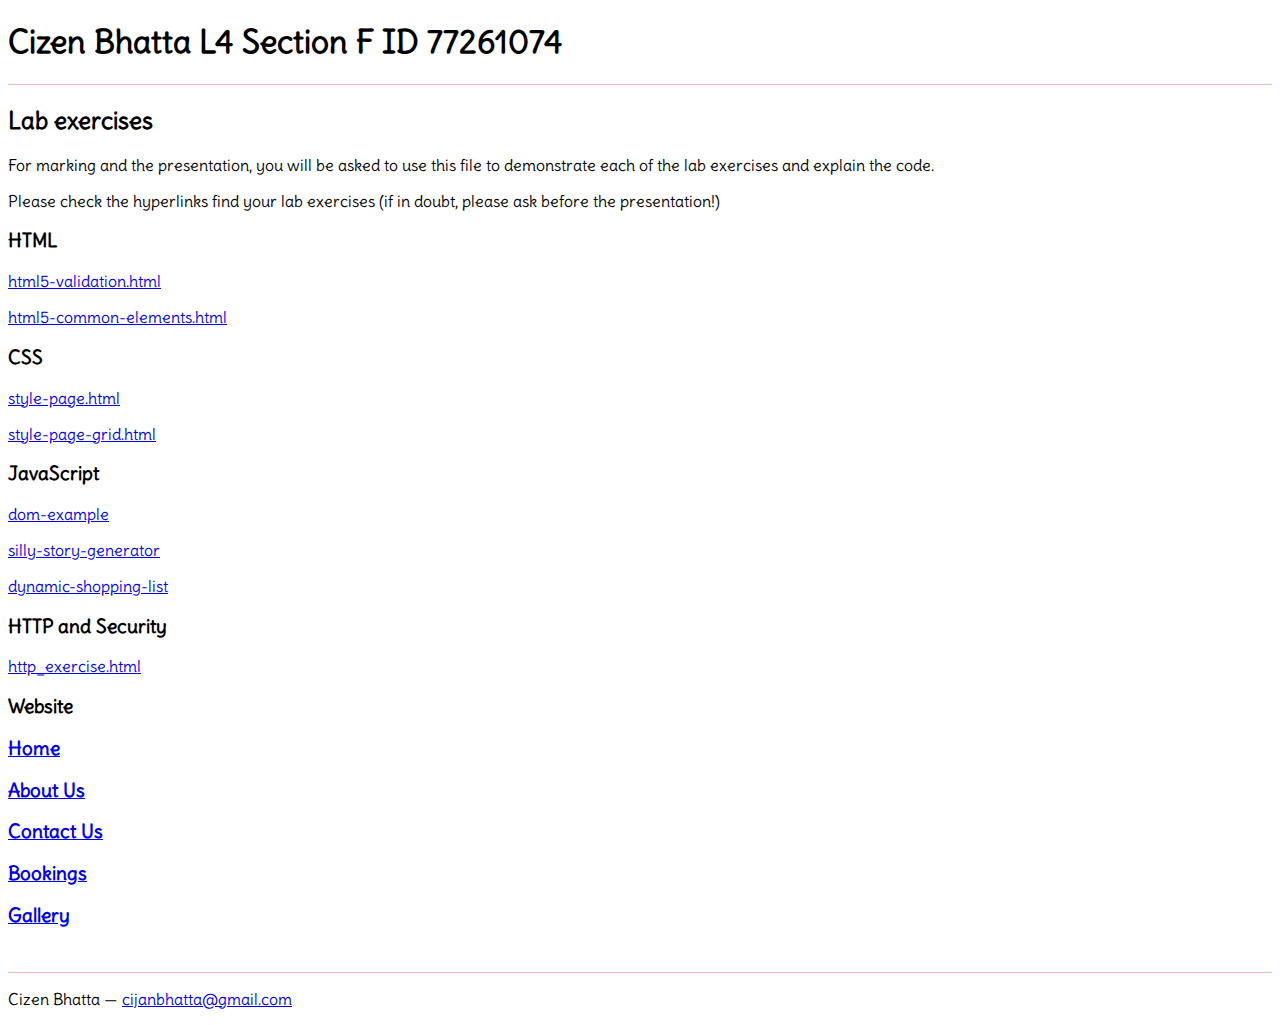
<file: index.html>
<!DOCTYPE html>
<html lang="en">
	<head>
		<title>Lab exercise CSS</title>
		<meta charset="utf-8" />
		<meta name="author" content="insert-your-name-here" />
		<meta name="description" content="WSD lab exercises" />
		<link
			href="https://fonts.googleapis.com/css2?family=Delius&display=swap"
			rel="stylesheet"
		/>
		<!-- css to external file! -->
		<style>
			body {
				font-family: "Delius", cursive;
			}
			header {
				border-bottom: 0.1vw solid #f7b7b7;
			}
			footer {
				margin-top: 5vh;
				border-top: 0.1vw solid #f7b7b7;
			}
		</style>
	</head>
	<body>
		<header>
			<h1>Cizen Bhatta L4 Section F ID 77261074 </h1>
		</header>
		<h2>Lab exercises</h2>
		<p>
			For marking and the presentation, you will be asked to use this file to
			demonstrate each of the lab exercises and explain the code.
		</p>
		<p>
			Please check the hyperlinks find your lab exercises (if in doubt,
			please ask before the presentation!)
		</p>
		<nav id="lab">
			<h3>HTML</h3>
			<p>
				<a target="_blank" href="Lab_ex/html5-validation.html">html5-validation.html</a>
			</p>
			<p>
				<a target="_blank" href="Lab_ex/html5-common-elements.html">html5-common-elements.html</a>
			</p>
			<h3>CSS</h3>
			<p><a target="_blank" href="Lab_ex/style-page.html">style-page.html</a></p>
			<p>
				<a target="_blank" href="Lab_ex/style-page-grid.html">style-page-grid.html</a>
			</p>
			<h3>JavaScript</h3>
			<p>
				<a target="_blank" href="Lab_ex/dom-example.html">dom-example</a>
			</p>
			<p>
				<a target="_blank" href="Lab_ex/silly-story-generator .html">silly-story-generator</a>
			</p>
			<p>
				<a target="_blank" href="Lab_ex/dynamic-shopping-list.html">dynamic-shopping-list</a>
			</p>
			<h3>HTTP and Security</h3>
			<p>
				<a target="_blank" href="Lab_ex/http_exercise.html">http_exercise.html</a>
			</p>
			<h3>Website
				<p><a href="Website/index.html" target="_blank">Home</a></p>
				<p><a href="Website/About_Us.html" target="_blank">About Us</a></p>
				<p><a href="Website/Contact_US.html" target="_blank">Contact Us</a></p>
				<p><a href="Website/Bookings.html" target="_blank">Bookings</a></p>
				<p><a href="Website/Gallery.html" target="_blank">Gallery</a></p>
				
			</h3>
		</nav>
		<footer>
			<p>Cizen Bhatta — <a href="mailto:">cijanbhatta@gmail.com</a></p>
		</footer>
	</body>
</html>
</file>
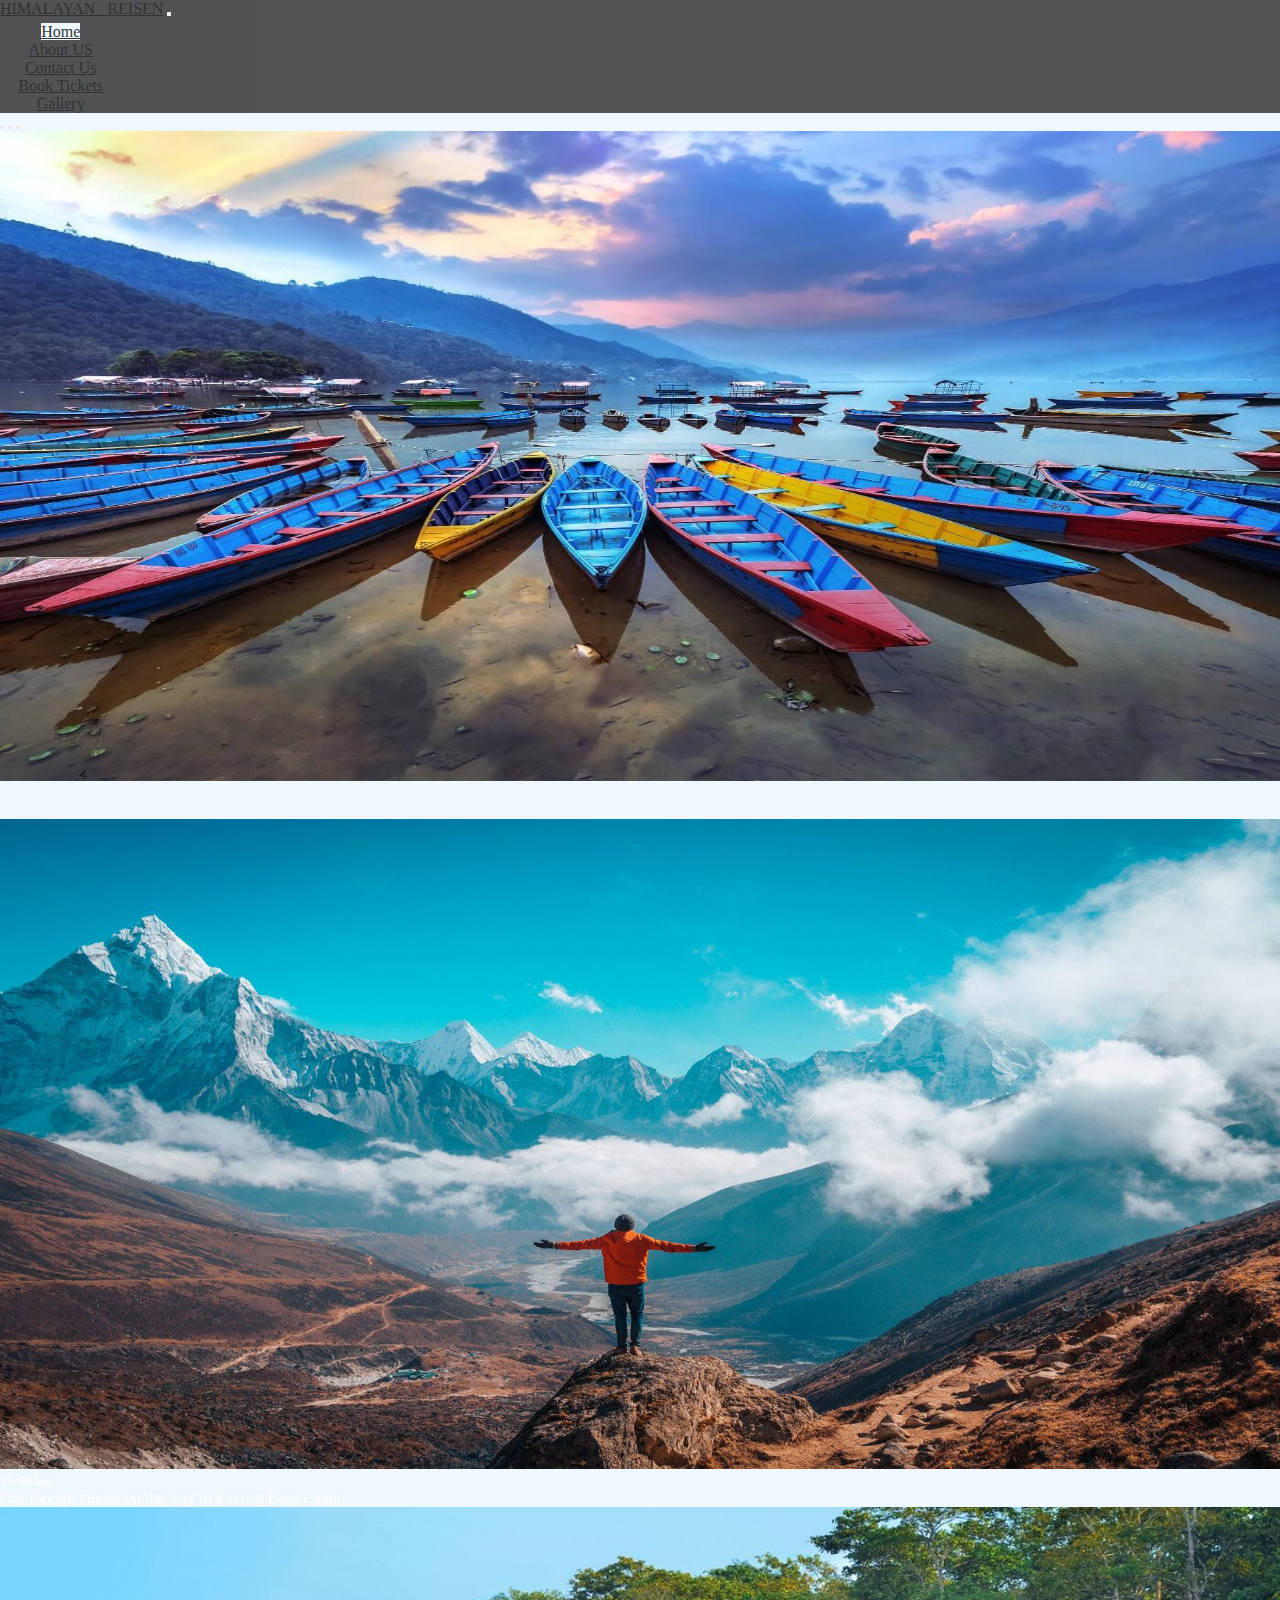
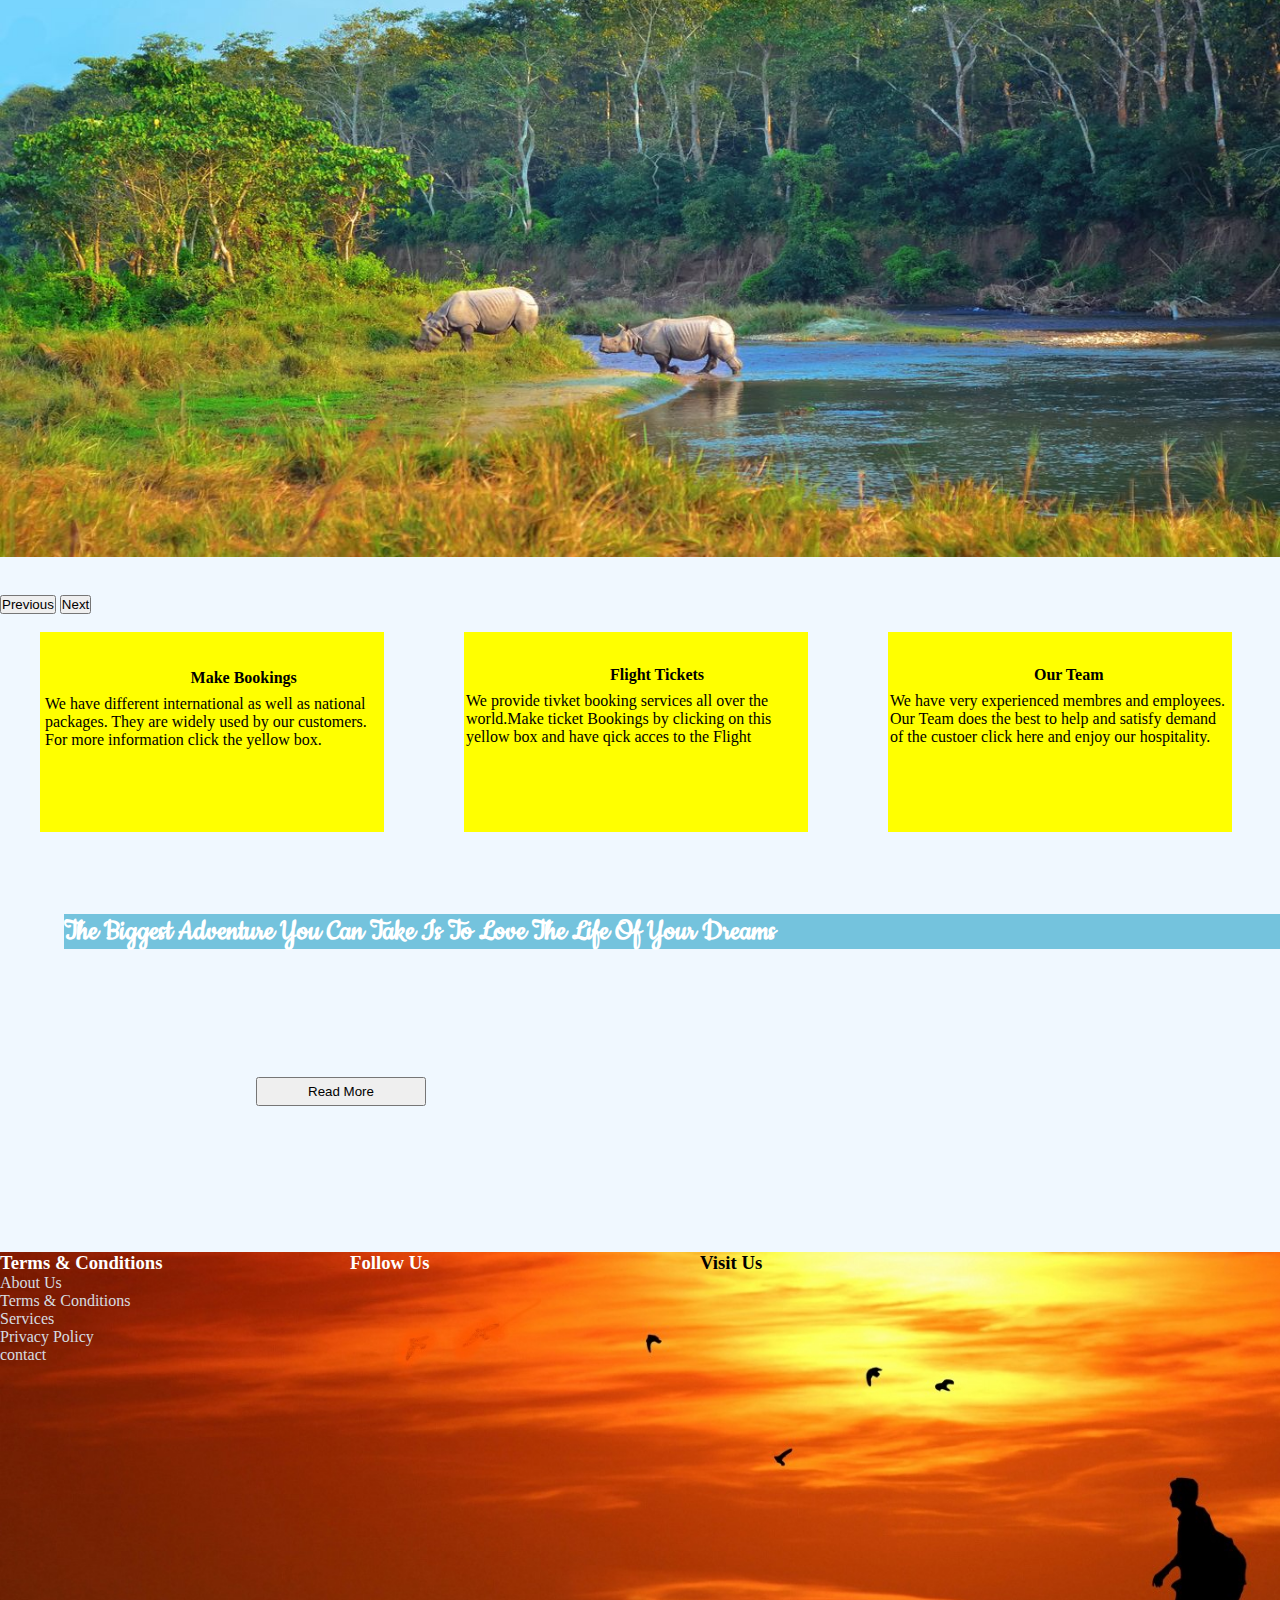
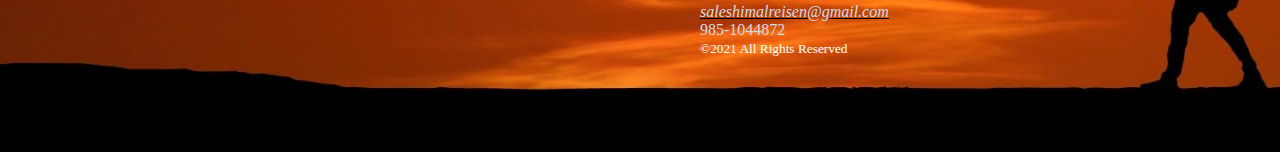
<file: Website/index.html>
<!DOCTYPE html>
<html lang="en">
<head>
    <meta charset="UTF-8">
    <meta http-equiv="X-UA-Compatible" content="IE=edge">
    <meta name="viewport" content="width=device-width, initial-scale=1.0">
    <link rel="stylesheet" href="styling.css">
    <!-- Bootstrap CSS -->
    <link href="https://cdn.jsdelivr.net/npm/bootstrap@5.0.1/dist/css/bootstrap.min.css" rel="stylesheet" integrity="sha384-+0n0xVW2eSR5OomGNYDnhzAbDsOXxcvSN1TPprVMTNDbiYZCxYbOOl7+AMvyTG2x" crossorigin="anonymous">
    <link rel="stylesheet" href="https://pro.fontawesome.com/releases/v5.10.0/css/all.css" integrity="sha384-AYmEC3Yw5cVb3ZcuHtOA93w35dYTsvhLPVnYs9eStHfGJvOvKxVfELGroGkvsg+p" crossorigin="anonymous"/>
    <link rel="stylesheet" href="https://goo.gl/maps/a5vcdCX4ZXXvo58f7">
    <style>
      @import url('https://fonts.googleapis.com/css2?family=Cookie&display=swap');
      </style>
    <title>Document</title>
</head>

<body>
  <!-- <div class="sticky-lg-top">
  <nav>
    <label class="logo"> Himalayan Risen
    <ul >
    <li><a class="active"  href="">Home</a></li>
    <li><a href="">Services </a>
        <ul>
        <li><a href="">Servives</a></li>
        <li><a href="">Servives and Support</a></li>
        <li><a href="">Servives</a></li>
    </ul>
</li>
    <li><a href="">About</a></li>
    <li><a href="">contact</a></li>
    <li><a href="">packages</a></li>
    </ul>
</label>
</nav>
</div> -->
<div class="sticky-lg-top">
  <nav class="navbar navbar-expand-lg navbar-light bg-warning ">
      <div class="container-fluid">
        <a class="navbar-brand" style="font-family:'Arvo', serif; color: black;" href="index.html.html">HIMALAYAN &nbsp; REISEN</a>
        <button  style="margin-bottom: 7px; color: black;"   class="navbar-toggler" type="button" data-bs-toggle="collapse" data-bs-target="#navbarNavDropdown"  aria-controls="navbarNavDropdown" aria-expanded="false" aria-label="Toggle navigation">
          <span class="navbar-toggler-icon"></span>
        </button>
        <div class="collapse navbar-collapse" style="padding-right:50px; color: black;" id="navbarNavDropdown">
          <ul class="navbar-nav" style="margin-left: auto;text-align: center;">
            <li class="nav-item" >
              <a class="nav-link active" style="color: black; background-color: aliceblue;" aria-current="page" href="index.html.html">Home</a>
            </li>
            <li class="nav-item">
              <a class="nav-link" style="color: black;" href="About_Us.html">About US</a>
            </li>
            <li class="nav-item">
              <a class="nav-link" style="color: black;"  href="Contact_US.html">Contact Us</a>
            </li>
            <li class="nav-item">
              <a class="nav-link" style="color: black;"  href="Bookings.html">Book Tickets </a>
            </li>
            <li class="nav-item">
              <a class="nav-link" style="color: black;"  href="gallery.html">Gallery</a>
            </li>
            
          </ul>
        </div>
      </div>
    </nav>
  </div>




<div id="carouselExampleDark" class="carousel carousel-dark slide" data-bs-ride="carousel">
  <div class="carousel-indicators">
    <button type="button" data-bs-target="#carouselExampleDark" data-bs-slide-to="0" class="active" aria-current="true" aria-label="Slide 1"></button>
    <button type="button" data-bs-target="#carouselExampleDark" data-bs-slide-to="1" aria-label="Slide 2"></button>
    <button type="button" data-bs-target="#carouselExampleDark" data-bs-slide-to="2" aria-label="Slide 3"></button>
  </div>

  <div class="carousel-inner">
    <div class="carousel-item active" data-bs-interval="10000">
      <img src="Nepal.jpg" class="d-block w-100" alt="...">
      <div class="carousel-caption d-none d-md-block">
        <h5 style="color: aliceblue;">Pokhara</h5>
        <p style="color: aliceblue;">Lake Phewa is one of the most visited place in Pokhara.</p>
      </div>
    </div>
    <div class="carousel-item" data-bs-interval="2000">
      <img src="nep.jpg" class="d-block w-100" alt="...">
      <div class="carousel-caption d-none d-md-block">
        <h5 style="color: white;">Trekking</h5>
        <p style="color:white;">Our foreign clients on the way to Everest Base Camp.</p>
      </div>
    </div>
    <div class="carousel-item">
      <img src="Chitwan.jpg" class="d-block w-100" alt="...">
      <div class="carousel-caption d-none d-md-block">
        <h5 style="color: aliceblue;">Chitwan National Park</h5>
        <p style="color: aliceblue;">One horned Rhino is the only found in Nepal specially Chitwan.</p>
      </div>
    </div>
  </div>
  <button class="carousel-control-prev" type="button" data-bs-target="#carouselExampleDark" data-bs-slide="prev">
    <span class="carousel-control-prev-icon" aria-hidden="true"></span>
    <span class="visually-hidden">Previous</span>
  </button>
  <button class="carousel-control-next" type="button" data-bs-target="#carouselExampleDark" data-bs-slide="next">
    <span class="carousel-control-next-icon" aria-hidden="true"></span>
    <span class="visually-hidden">Next</span>
  </button>
</div>

<br>

<div class="boxes">
  <div class="box1"><i  class="fas fa-book" style="height: 50px;"></i> &nbsp;&nbsp;  <B>Make Bookings</B><br>We have different international as well
  as national packages. They are widely used by our customers. For more information click the yellow box. </div>
  <div class="box2"><i class="fas fa-plane"></i>&nbsp;&nbsp;<B>Flight Tickets</B><br> We provide tivket booking services 
    all over the world.Make ticket Bookings by clicking on this yellow box and have qick acces to the Flight </div>
  <div class="box3"><i class="far fa-users-crown"></i>&nbsp;&nbsp;<B>Our Team</B><br> We have very experienced membres and employees.
     Our Team does the best to help and satisfy demand of the custoer click here and enjoy our hospitality.  </div>
</div>

<br>
<div class="margin"></div>
<section class="paralex" >
  <div class="Quote">
    <h1>The Biggest Adventure You Can Take Is To Love The Life Of Your Dreams</h1>
  </div>
  <div class="paralex-inner">
    <button type="button" class="btn1 btn-outline-info">Read More</button>
  </div>
</section>
<br>

    <footer>
      <div class="footer-part">
        <div class="A"><h3>Terms & Conditions</h3>
        <ul>
          <li><a href=""> About Us</a></li>
          <li><a href="">Terms & Conditions</a></li>
          <li><a href="">Services</a></li>
          <li><a href="">Privacy Policy</a></li>
          <li><a href="">contact</a></li>
        </ul>
        </div>
        <div class="B"><h3>Follow Us</h3>
          <ul>
            <li><a href=""> <i class="fab fa-facebook-square"></i>  </a></li>
            <li><a href=""> <i class="fab fa-twitter-square"></i>  </a></li>
            <li><a href="">  <i class="fab fa-instagram"></i> </a></li>
          </ul></div>
        
        <div class="D"><h3>Visit Us</h3>
          <iframe src="https://www.google.com/maps/embed?pb=!1m18!1m12!1m3!1d427.227904416327!2d85.31134199289356!3d27.716305149944276!2m3!1f0!2f0!3f0!3m2!1i1024!2i768!4f13.1!3m3!1m2!1s0x39eb18fcb77fd4bd%3A0x58099b1deffed8d4!2sThamel%2C%20Kathmandu%2044600!5e0!3m2!1sen!2snp!4v1622728661118!5m2!1sen!2snp" width="600" height="450" style="border:0;" allowfullscreen="" loading="lazy"></iframe>
          
          <div class="address">
          <p><i><u><a href="mailto:saleshimalreisen@gmail.com">saleshimalreisen@gmail.com</a></u></i></p>
          <p><a href="tel-985-1044872">985-1044872</a></p>
          <p style="color: white;"><small>&copy;2021 All Rights Reserved</small></p>

        </div>
        </div>
      </div>
    </footer>

  
 
    <script src="https://cdn.jsdelivr.net/npm/bootstrap@5.0.1/dist/js/bootstrap.bundle.min.js" integrity="sha384-gtEjrD/SeCtmISkJkNUaaKMoLD0//ElJ19smozuHV6z3Iehds+3Ulb9Bn9Plx0x4" crossorigin="anonymous"></script>

</body>
</html>
</file>
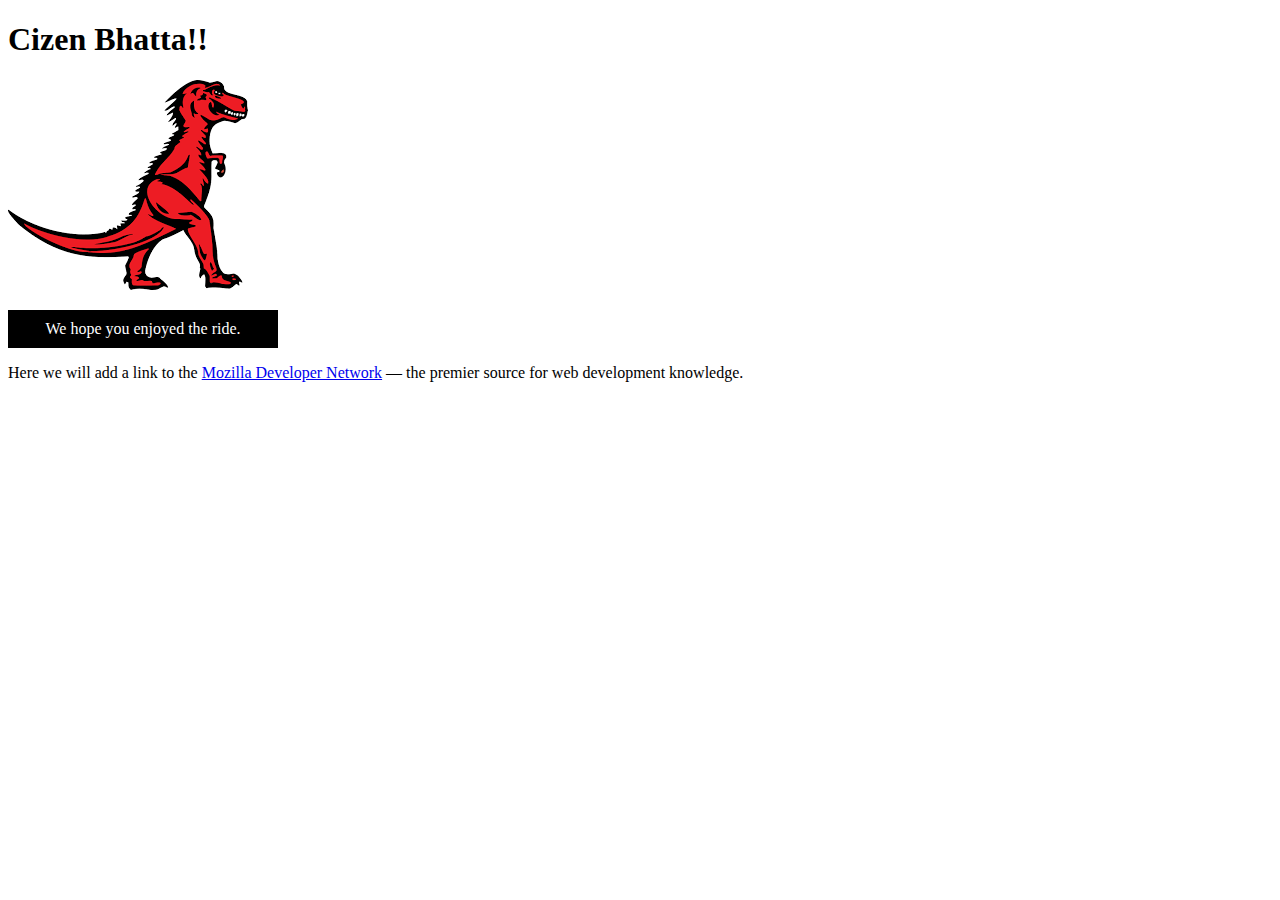
<file: Lab_ex/dom-example.html>
<!DOCTYPE html>
<html lang="en">
<head>
    <meta charset="UTF-8">
    <meta http-equiv="X-UA-Compatible" content="IE=edge">
    <meta name="viewport" content="width=device-width, initial-scale=1.0">


    <title>Silly story generator</title>
	<style>
		.highlight {
			color: white;
			background-color: black;
			padding: 10px;
			width: 250px;
			text-align: center;
		}
	</style>
</head>
<body>


	<section>
		<h1>Cizen Bhatta!!</h1>
		<img
			src="images/dinosaur.png"
			alt="A red Tyrannosaurus Rex: A two legged dinosaur standing upright like a human, with small arms, and a large head with lots of sharp teeth."
		/>
		<p>
			Here we will add a link to the
			<a href="https://www.mozilla.org/">Mozilla homepage</a>
		</p>
	
	</section>


<script>
	const link = document.querySelector("a");
	link.textContent = "Mozilla Developer Network";
	link.href = "https://developer.mozilla.org";
	const sect = document.querySelector("section");
	const para = document.createElement("p");
	para.textContent = "We hope you enjoyed the ride.";
	sect.appendChild(para);
	const text = document.createTextNode(
		" — the premier source for web development knowledge."
	);
	const linkPara = document.querySelector("p");
	linkPara.appendChild(text);
	sect.appendChild(linkPara);
	// sect.removeChild(linkPara);
	para.setAttribute("class", "highlight");

	const div = document.querySelector("div");
	let winWidth = window.innerWidth;
	let winHeight = window.innerHeight;
	div.style.width = winWidth + "px";
	div.style.height = winHeight + "px";

</script>



</body>
</html>
</file>
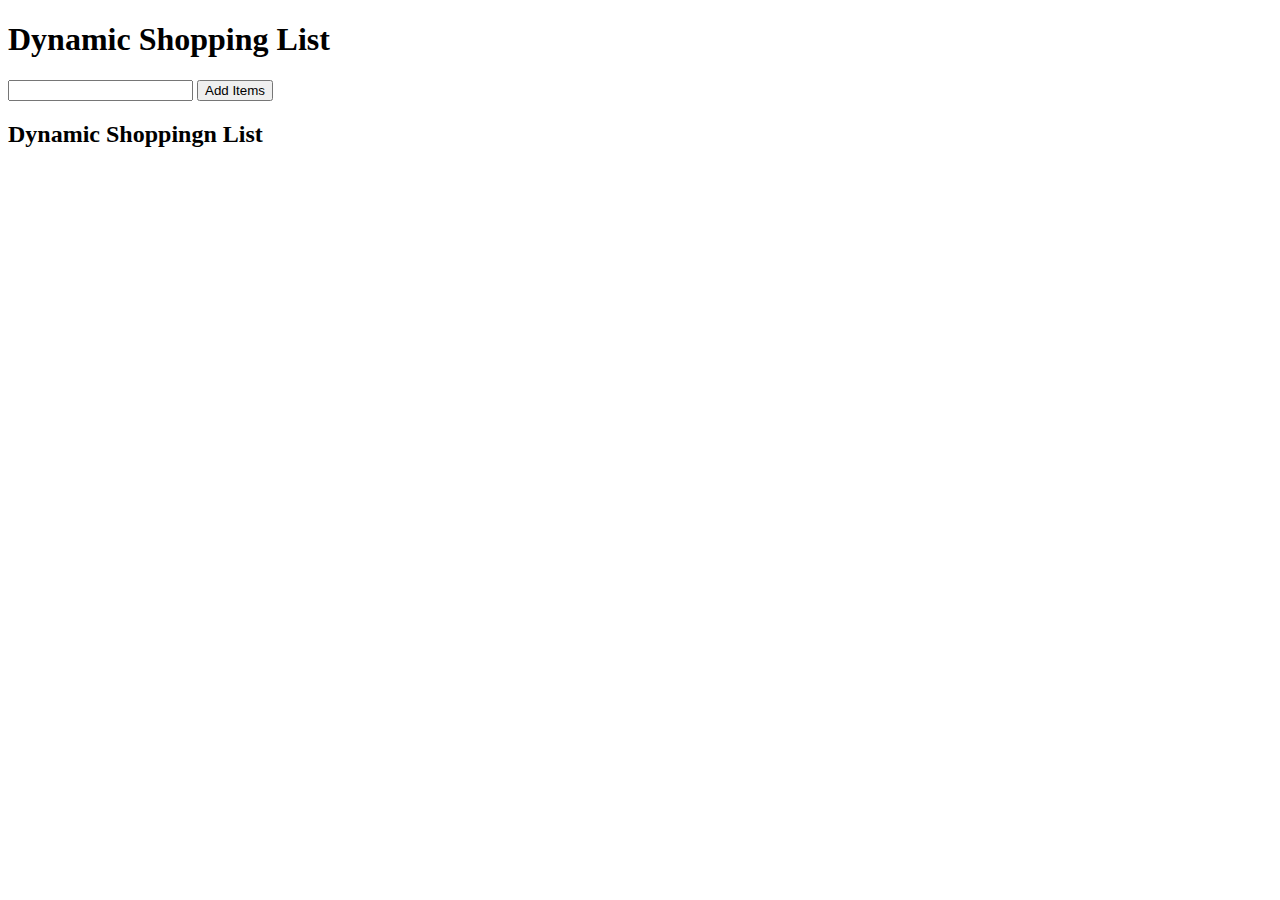
<file: Lab_ex/dynamic-shopping-list.html>
<!DOCTYPE html>
<html lang="en">
<head>
    <meta charset="UTF-8">
    <meta http-equiv="X-UA-Compatible" content="IE=edge">
    <meta name="viewport" content="width=device-width, initial-scale=1.0">
    <title>Document</title>
    <style>
      @import url('https://fonts.googleapis.com/css2?family=Open+Sans:ital,wght@1,300&display=swap');
      </style>

</head>
<h1>Dynamic Shopping List</h1>
<form name="listform">
  <input type="text" name="listname" />
  <button type="button" name="addItem" id="addItem">Add Items</button>
</form>

<h2>Dynamic Shoppingn List</h2>
<ul id="items">
  
</ul>

<script src="custom.js"></script>

</body>
</html>
</file>
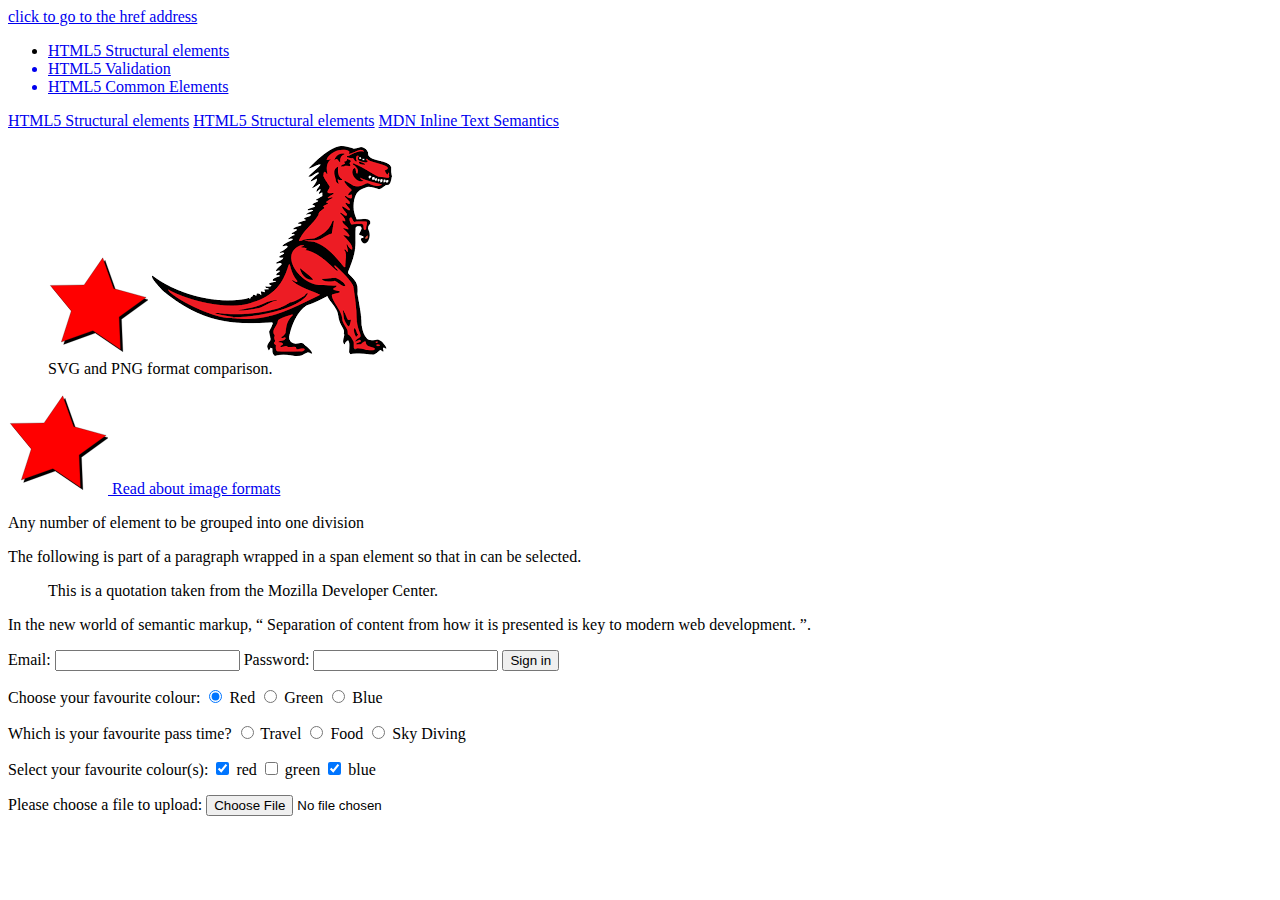
<file: Lab_ex/html5-common-elements.html>
<!DOCTYPE html>
<html lang="en">
<head>
    <meta charset="UTF-8">
    <meta http-equiv="X-UA-Compatible" content="IE=edge">
    <meta name="viewport" content="width=device-width, initial-scale=1.0">
    <title>HTML Common Element</title>
</head>
<body>
    <a href="https://developer.mozilla.org/">click to go to the href address</a>
    <nav>
        <ul>
           <li>
              <a href="html5-structural-elements.html">HTML5 Structural elements</a>
           </li>
           <a href="html5-validation.html"><li>HTML5 Validation</li></a>
          <a href="html5-common-elements.html"><li>HTML5 Common Elements</li></a> 
        </ul>
     </nav>
     <a href="#html5-elements">HTML5 Structural elements</a>
     <a href="html5-structural-element.html#html5-elements">HTML5 Structural elements</a>
                  
     <a href="https://developer.mozilla.org/en-US/docs/Web/HTML/Element#Inline_text_semantics">MDN Inline Text Semantics</a>
     <figure>
        <img src="images/star.svg" alt="Example SVG image" />
        <img src="images/dinosaur.png" alt="Example PNG image" />
        <figcaption>SVG and PNG format comparison.</figcaption>
      </figure>
      <a href="https://en.wikipedia.org/wiki/Scalable_Vector_Graphics">
        <img src="images/star.svg" alt="Image formats" /> Read about image formats
     </a>
     <div id="div-example" class="highlight">
        <p>Any number of element to be grouped into one division</p>
     </div>
     <p>The following is part of a paragraph <span class="highlight">wrapped in a span element</span> so that in can be selected.</p>
     <blockquote cite="http://developer.mozilla.org">
        <p>This is a quotation taken from the Mozilla Developer Center.</p>
     </blockquote>
     <p>In the new world of semantic markup, 
        <q cite="http://ebbi.github.io">
        Separation of content from how it is presented is key to modern web development.
        </q>.
     </p>

     <form method="get" action="server_program_name">

        <label for="email">Email: </label>
        <input type="text" id="email" name="email" />
     
        <label for="password">Password: </label>
        <input type="password" id="password" name="password" />
     
        <button type="submit" value="submit">Sign in</button>
     
     </form>

     <p>Choose your favourite colour:
        <input type="radio" name="colour" value="red" checked="checked" /> Red
        <input type="radio" name="colour" value="green" /> Green
        <input type="radio" name="colour" value="blue" /> Blue
     </p>
     <p>Which is your favourite pass time?
        <input type="radio" name="hobby" value="travel" /> Travel
        <input type="radio" name="hobby" value="food" /> Food
        <input type="radio" name="hobby" value="sky diving" /> Sky Diving
     </p>



     <p>Select your favourite colour(s):
        <input type="checkbox" name="red" value="true" checked="checked" /> red
        <input type="checkbox" name="green" value="true" /> green
        <input type="checkbox" name="blue" value="true" checked="checked" /> blue
     </p>


     <form method="post" enctype="multipart/form-data" action="my_server_prog">
        <p>
           <label for="fileupload">Please choose a file to upload: </label>
           <input type="file" id="fileupload" name="file1" />
        </p>
     </form>



     
</body>
</html>
</file>
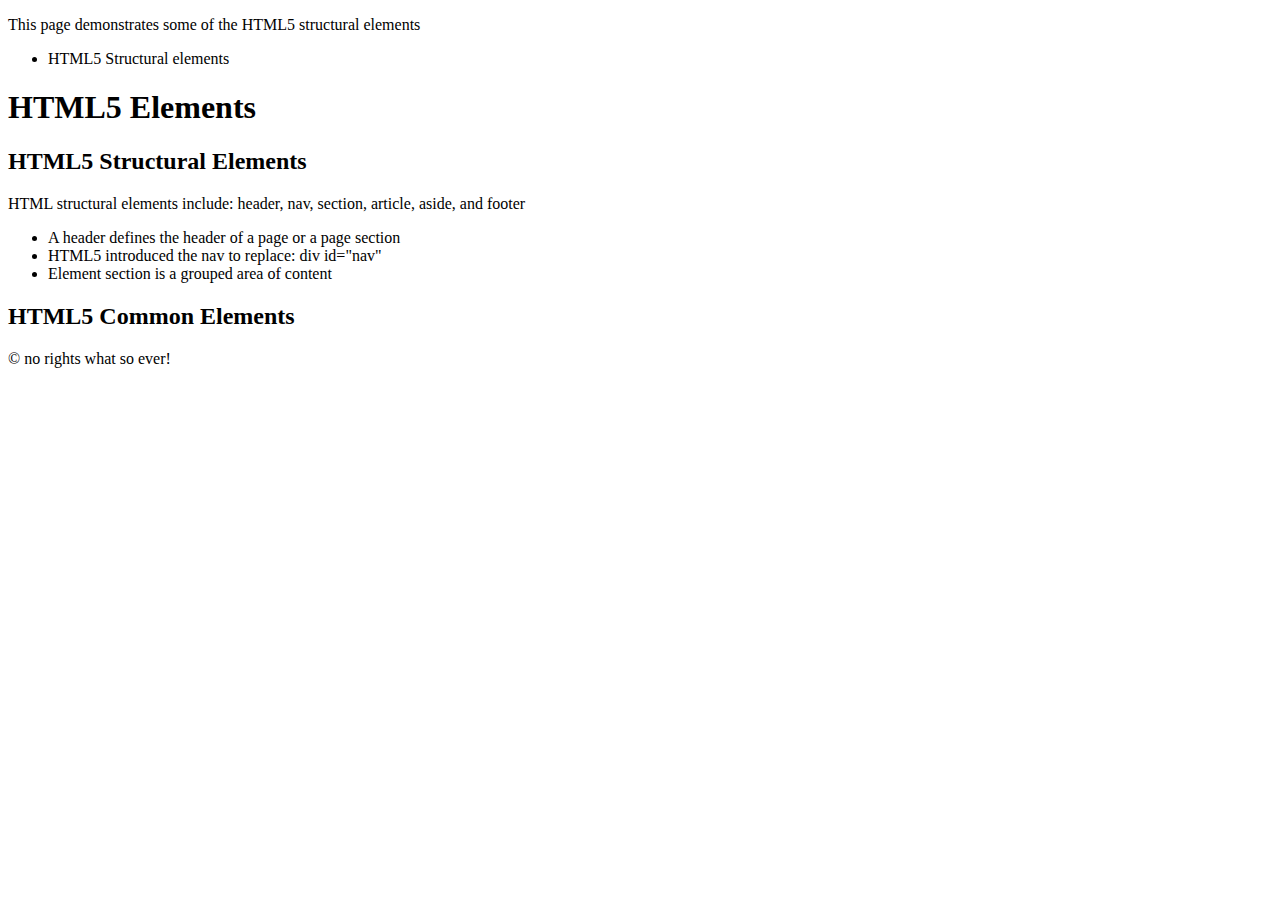
<file: Lab_ex/html5-structural-elements.html>
<!DOCTYPE html>
<html lang="en">
<head>
    <meta charset="UTF-8">
    <meta http-equiv="X-UA-Compatible" content="IE=edge">
    <meta name="viewport" content="width=device-width, initial-scale=1.0">
    <title>Html Structure Element</title>
</head>
<body>

    <header>
       <p>This page demonstrates some of the HTML5 structural elements</p>
    </header>
 
    <nav>
       <ul>
          <li>HTML5 Structural elements</li>
       </ul>
    </nav>
 
    <section id="html-elements">
       <h1>HTML5 Elements</h1>
       
       <section id="html5-structural-elements">
          <h2>HTML5 Structural Elements</h2>
          <p>HTML structural elements include: header, nav, section, 
             article, aside, and footer</p>
          <ul>
             <li>
                A header defines the header of a page or a page section
             </li>
             <li>
                HTML5 introduced the nav to replace: div id="nav"
             </li>
             <li>
                Element section is a grouped area of content
             </li>
           </ul>
       </section>
       
       <section id="html5-common-elements">
          <h2>HTML5 Common Elements</h2>
       </section>
       
    </section>
    
    <footer>
       &copy; no rights what so ever!
    </footer>
 
 </body>
</html>
</file>
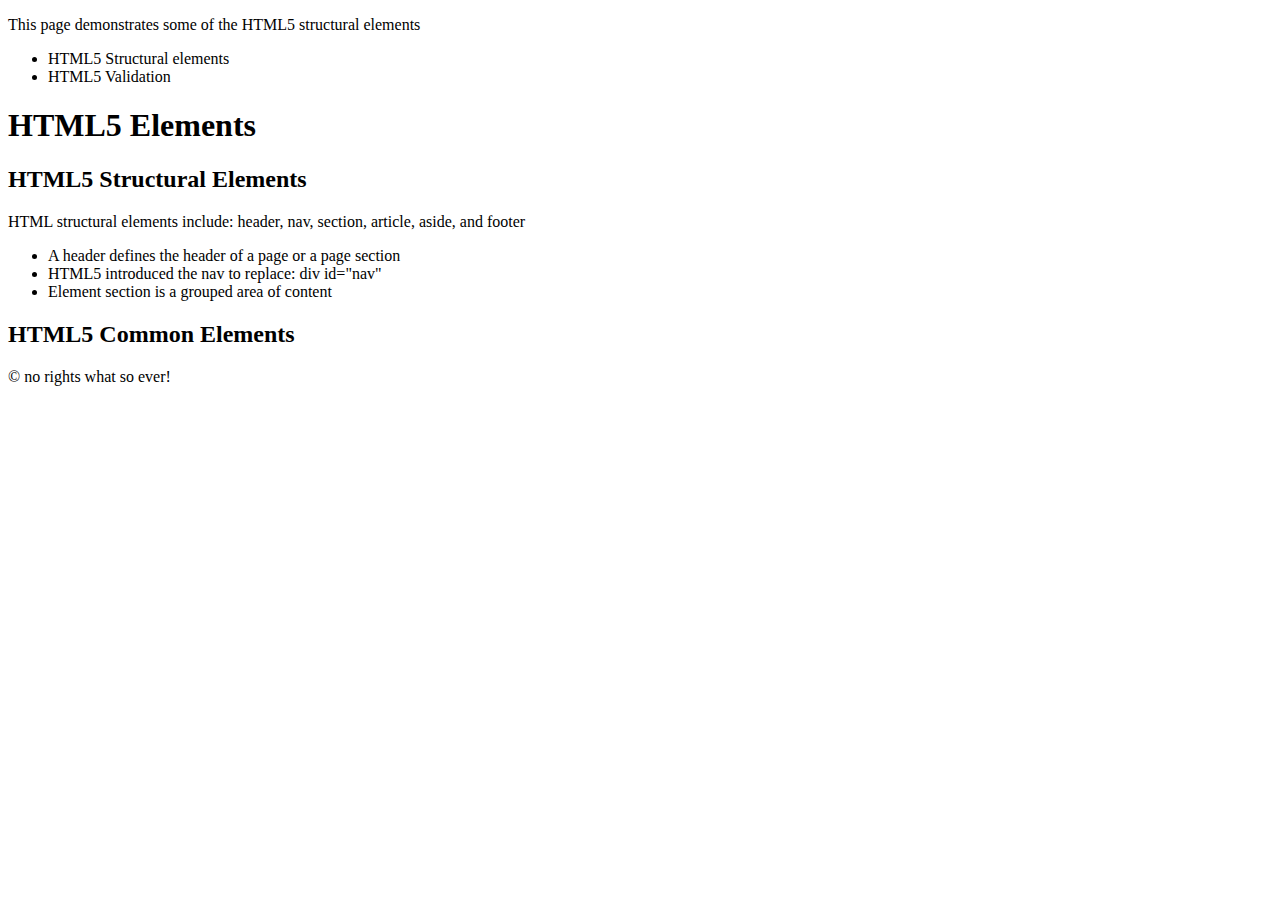
<file: Lab_ex/html5-validation.html>
<!DOCTYPE html>
<html lang="en">
<head>
    <meta charset="UTF-8">
    <meta http-equiv="X-UA-Compatible" content="IE=edge">
    <meta name="viewport" content="width=device-width, initial-scale=1.0">
    <title>HTML Validation</title>
</head>
<body>

    <header>
       <p>This page demonstrates some of the HTML5 structural elements</p>
    </header>
 
    <nav>
       <ul>
          <li>HTML5 Structural elements</li>
          <li>HTML5 Validation</li>
       </ul>
    </nav>
 
    <section id="html-elements">
       <h1>HTML5 Elements</h1>
       
       <section id="html5-structural-elements">
          <h2>HTML5 Structural Elements</h2>
          <p>HTML structural elements include: header, nav, section, 
             article, aside, and footer</p>
          <ul>
             <li>
                A header defines the header of a page or a page section
             <li>
                HTML5 introduced the nav to replace: div id="nav"
             </li>
             <li>
                Element section is a grouped area of content
             </li>
           </ul>
       </section>
       
       <section id="html5-common-elements">
          <h2>HTML5 Common Elements</h2>
       </section>
       
    </section>
    
    <footer>
       © no rights what so ever!
    </footer>
 
 </body>
</html>
</file>
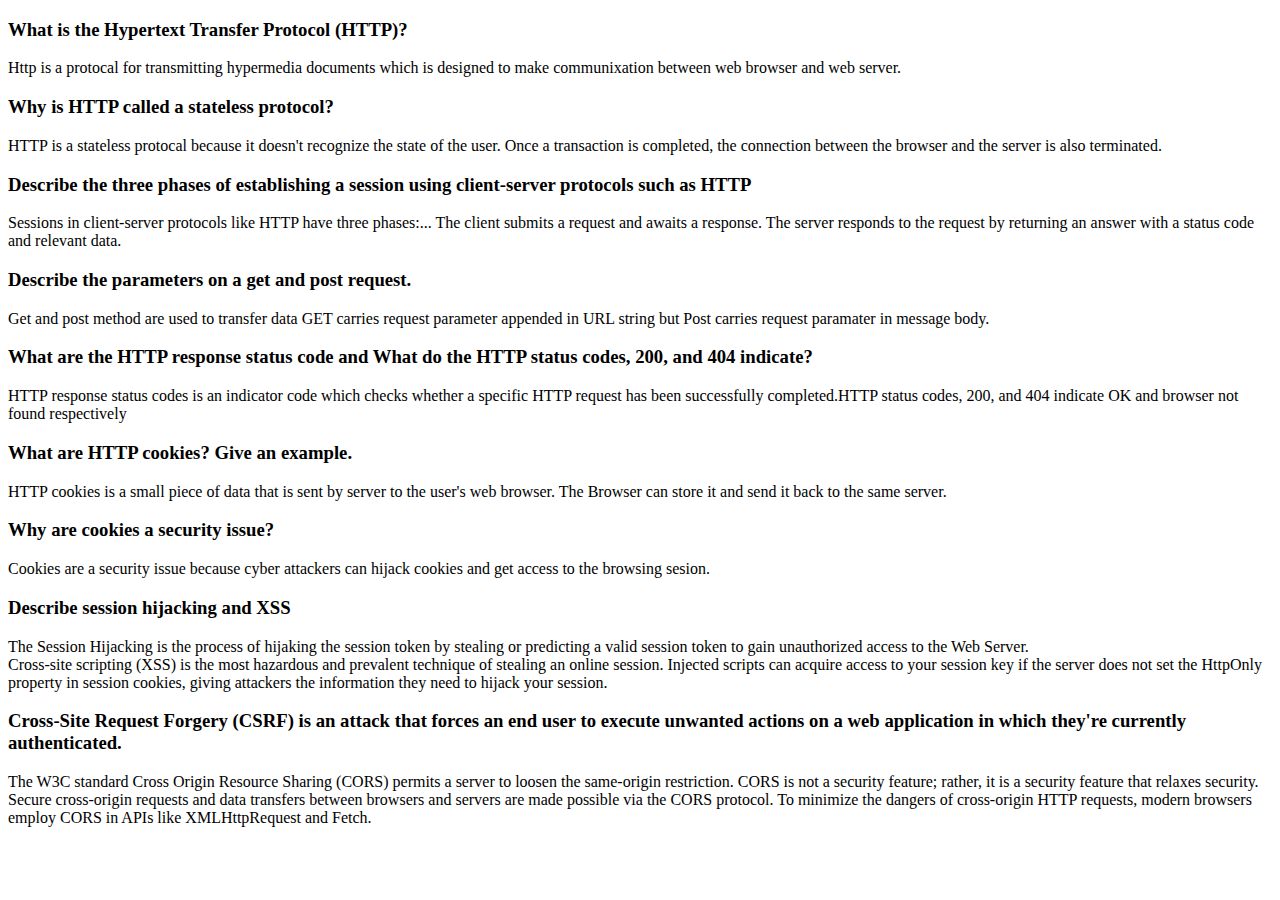
<file: Lab_ex/http_exercise.html>
<!DOCTYPE html>
<html lang="en">
<head>
    <meta charset="UTF-8">
    <meta http-equiv="X-UA-Compatible" content="IE=edge">
    <meta name="viewport" content="width=device-width, initial-scale=1.0">
    <title>Document</title>
</head>
<body>
    <h3>What is the Hypertext Transfer Protocol (HTTP)?</h3>
    <p>Http is a protocal for transmitting hypermedia documents which is designed to make communixation
        between web browser and web server.</p>
        <h3>Why is HTTP called a stateless protocol?</h3>
        <p>HTTP is a stateless protocal because it doesn't recognize the state of the user.
            Once a transaction is completed, the connection between the browser and the server is also terminated.</p>
        <h3>Describe the three phases of establishing a session using client-server protocols such as HTTP</h3>
        <p>Sessions in client-server protocols like HTTP have three phases:... The client submits a request and awaits a response.
             The server responds to the request by returning an answer with a status code and relevant data. </p>
        <h3>Describe the parameters on a get and post request.</h3>
        <p>Get and post method are used to transfer data GET carries request parameter appended in URL string 
            but Post carries request paramater in message body.</p>
        <h3>What are the HTTP response status code and What do the HTTP status codes, 200, and 404 indicate?</h3>
        <p>HTTP response status codes is an indicator code which checks whether a specific HTTP request has 
            been successfully completed.HTTP status codes, 200, and 404 indicate OK and browser not found respectively </p>  
        <h3>What are HTTP cookies? Give an example.</h3>
        <p>HTTP cookies is a small piece of data that is sent by server to the user's web browser.
            The Browser can store it and send it back to the same server.</p>
        <h3>Why are cookies a security issue?</h3>
        <p>Cookies are a security issue because  cyber attackers can hijack cookies and get access to the browsing sesion.</p>
        <h3>Describe session hijacking and XSS</h3>
        <p>The Session Hijacking is the process of hijaking the session token by stealing or predicting
            a valid session token to gain unauthorized access to the Web Server. <br>
            Cross-site scripting (XSS) is the most hazardous and prevalent technique of stealing an online session. Injected scripts can acquire access to your session key if the server does not set the HttpOnly property in session cookies, giving attackers the information they need to hijack your session.</p>
        <h3>Cross-Site Request Forgery (CSRF) is an attack that forces an end user to execute unwanted actions on a web application in which they're currently authenticated.</h3>
        <p>The W3C standard Cross Origin Resource Sharing (CORS) permits a server to loosen the same-origin restriction. CORS is not a security feature; rather, it is a security feature that relaxes security. Secure cross-origin requests and data transfers between browsers and servers are made possible via the CORS protocol.
             To minimize the dangers of cross-origin HTTP requests, modern browsers employ CORS in APIs like XMLHttpRequest and Fetch.</p>

</body>
</html>
</file>
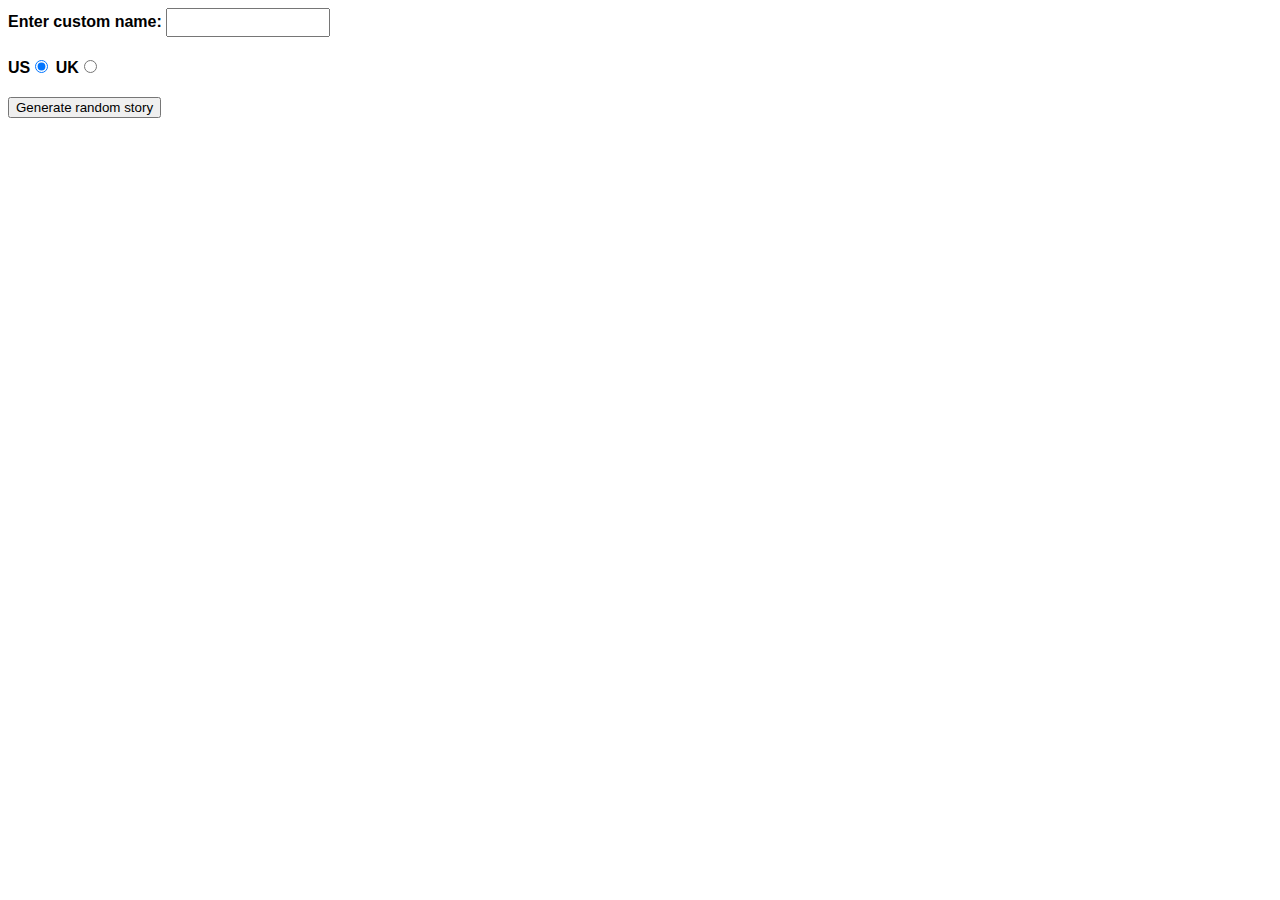
<file: Lab_ex/silly-story-generator .html>
<!DOCTYPE html>
<html lang="en">
<head>
    <meta charset="UTF-8">
    <meta http-equiv="X-UA-Compatible" content="IE=edge">
    <meta name="viewport" content="width=device-width, initial-scale=1.0">
    <title>Silly Story Generator</title>
    <style>

        body {
          font-family: helvetica, sans-serif;
          width: 350px;
        }
    
        label {
          font-weight: bold;  
        }
    
        div {
          padding-bottom: 20px;
        }
    
        input[type="text"] {
          padding: 5px;
          width: 150px;
        }
    
        p {
          background: purple;
          color: rgb(255, 154, 2);
          padding: 10px;
          visibility: hidden;
        }
    
        </style>
</head>
<body>
    <div>
      <label for="customname">Enter custom name:</label>
      <input id="customname" type="text" placeholder="">
    </div>
    <div>
      <label for="us">US</label><input id="us" type="radio" name="ukus" value="us" checked>
      <label for="uk">UK</label><input id="uk" type="radio" name="ukus" value="uk">
    </div>
    <div>
      <button class="randomize">Generate random story</button>
    </div>
    <!-- Thanks a lot to Willy Aguirre for his help with the code for this assessment -->
    <p class="story"></p>
    
<script src="customs.js"></script>
    
  </body>
</html>
</file>
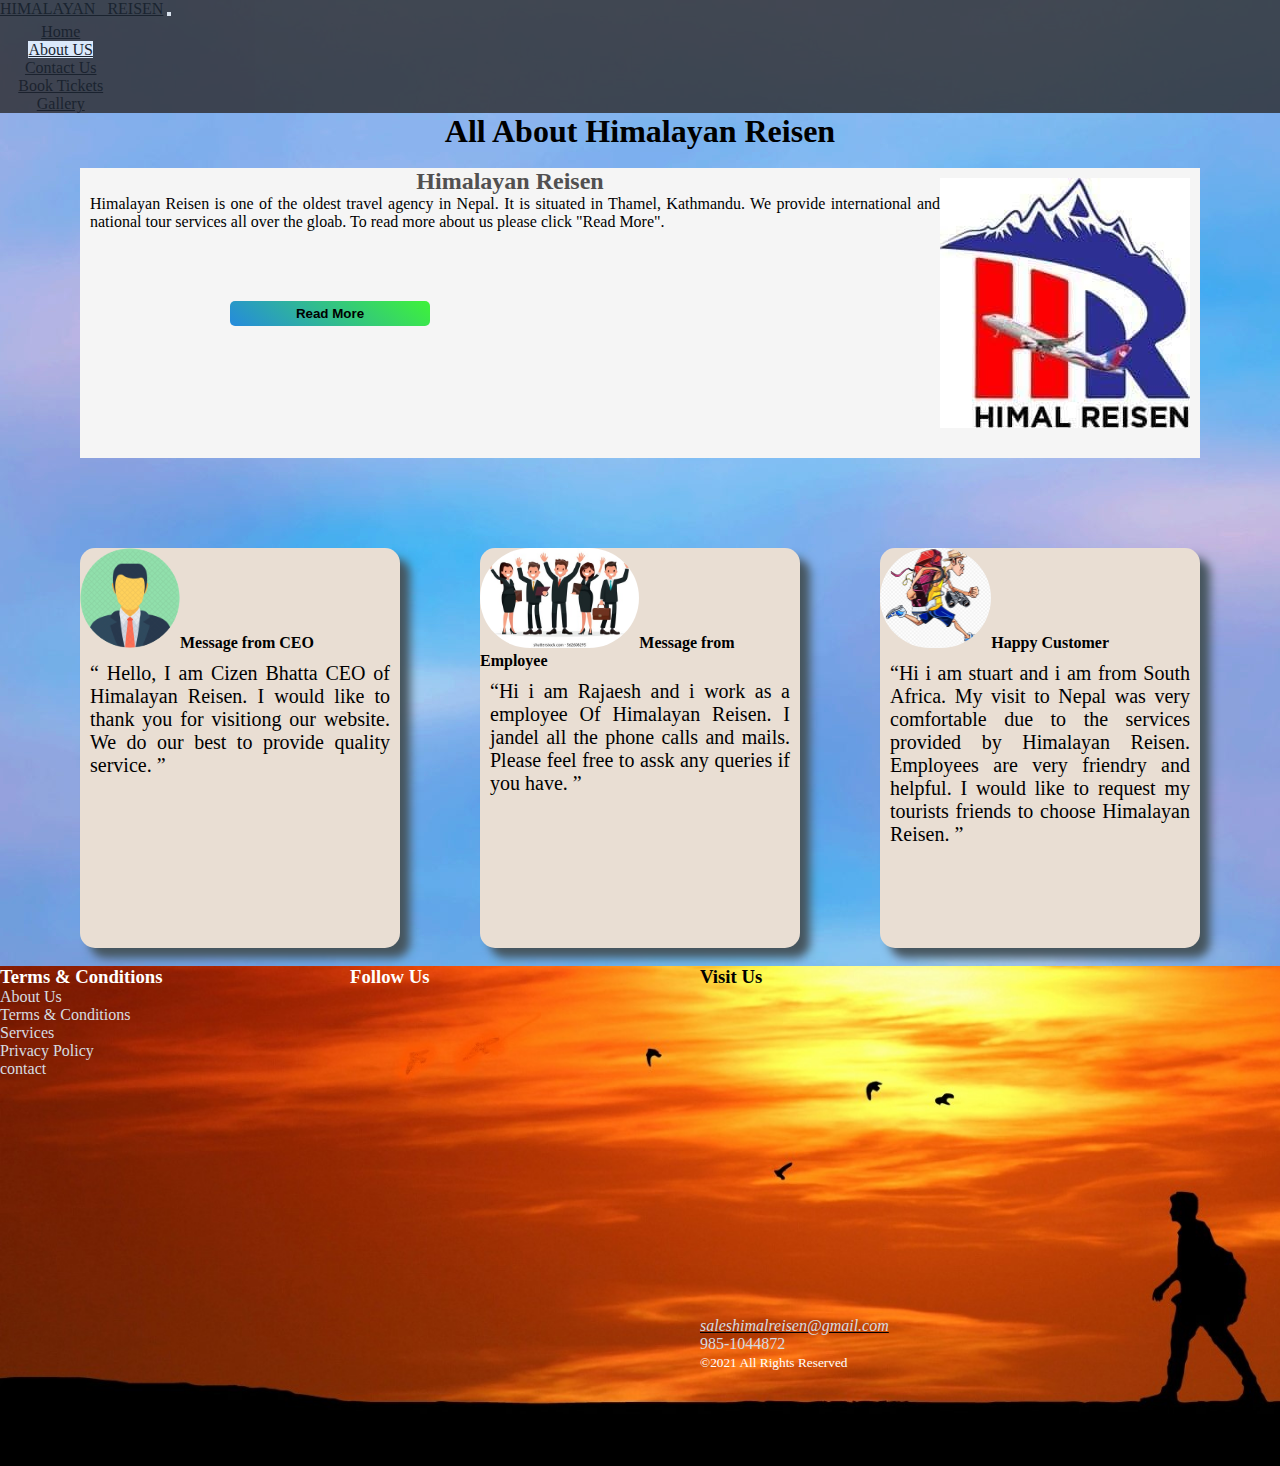
<file: Website/About_Us.html>
<!DOCTYPE html>
<html lang="en">
<head>
    <meta charset="UTF-8">
    <meta http-equiv="X-UA-Compatible" content="IE=edge">
    <meta name="viewport" content="width=device-width, initial-scale=1.0">
    <link rel="stylesheet" href="styling.css">
    <link rel="stylesheet" href="https://pro.fontawesome.com/releases/v5.10.0/css/all.css" integrity="sha384-AYmEC3Yw5cVb3ZcuHtOA93w35dYTsvhLPVnYs9eStHfGJvOvKxVfELGroGkvsg+p" crossorigin="anonymous"/>
    <link href="https://cdn.jsdelivr.net/npm/bootstrap@5.0.2/dist/css/bootstrap.min.css" rel="stylesheet" integrity="sha384-EVSTQN3/azprG1Anm3QDgpJLIm9Nao0Yz1ztcQTwFspd3yD65VohhpuuCOmLASjC" crossorigin="anonymous">
    <script src="https://cdn.jsdelivr.net/npm/bootstrap@5.0.2/dist/js/bootstrap.bundle.min.js" integrity="sha384-MrcW6ZMFYlzcLA8Nl+NtUVF0sA7MsXsP1UyJoMp4YLEuNSfAP+JcXn/tWtIaxVXM" crossorigin="anonymous"></script>
    <style>
      @import url('https://fonts.googleapis.com/css2?family=Dela+Gothic+One&display=swap');
      </style>
    <title>Document</title>
</head>
<body style="background-image: url(background.jpg);">
    <div class="sticky-lg-top">
      <nav class="navbar navbar-expand-lg navbar-dark bg-warning ">
            <div class="container-fluid">
              <a class="navbar-brand" style="font-family:'Arvo', serif; color: black;" href="index.html.html">HIMALAYAN &nbsp; REISEN</a>
              <button  style="margin-bottom: 7px;"  class="navbar-toggler" type="button" data-bs-toggle="collapse" data-bs-target="#navbarNavDropdown"  aria-controls="navbarNavDropdown" aria-expanded="false" aria-label="Toggle navigation">
                <span class="navbar-toggler-icon"></span>
              </button>
              <div class="collapse navbar-collapse" style="padding-right:50px;"  id="navbarNavDropdown">
                <ul class="navbar-nav" style="margin-left: auto;text-align: center;">
                  <li class="nav-item" >
                    <a class="nav-link " style="color: black;"  aria-current="page" href="index.html.html">Home</a>
                  </li>
                  <li class="nav-item">
                    <a class="nav-link" style="color: black; background-color: aliceblue;"  href="About_Us.html">About US</a>
                  </li>
                  <li class="nav-item">
                    <a class="nav-link " style="color: black;"  href="Contact_US.html">Contact Us</a>
                  </li>
                  <li class="nav-item">
                    <a class="nav-link active" style="color: black; " href="Bookings.html">Book Tickets </a>
                  </li>
                  <li class="nav-item">
                    <a class="nav-link" style="color: black;"  href="gallery.html">Gallery</a>
                  </li>
                              
                </ul>
              </div>
            </div>
          </nav>
        </div>
        <h1 style="text-align: center;">All About Himalayan Reisen</h1>
        <br>
        <main>
            
            <div class="D1"><img src="HR.jpg" alt="" > <h2>Himalayan Reisen</h2><p style="margin-left: 10px; margin-right: 10px;">Himalayan Reisen is one of the oldest travel agency in Nepal. It is situated in Thamel, Kathmandu.
              We provide international and national tour services all over the gloab. To read more about us please click "Read More".

            </p> 
            <a href=""><i style="color: rgb(0, 119, 255);" class="fab fa-facebook-f"></i></a> <a href=""><i style="color: rgb(28, 146, 243);" class="fab fa-twitter"></i></a><a href=""><i style="color: rgb(26, 146, 26);" class="fab fa-whatsapp-square"></i></a>
            <a href=""><i style="color: red;" class="fab fa-youtube"></i></a>
            <br>
            <button type="submit"> Read More </button>
            </div>
            
            <div class="A1"><img src="ceo.png" alt=""><b>Message from CEO</b> <p><q> Hello, I am Cizen Bhatta CEO of Himalayan Reisen. I would like to thank you for visitiong
              our website. We do our best to provide quality service.  </q></p> </div>
            <div class="B1"><img src="employee.jpg" alt=""><b>Message from Employee</b><p><q>Hi i am Rajaesh and i work as a employee Of Himalayan Reisen. I jandel all the phone calls
              and mails. Please feel free to assk any queries if you have.
            </q></p></div>
            <div class="C1"><img src="tourist.png" alt=""><b>Happy Customer</b><p><q>Hi i am stuart and i am from South Africa. My visit to Nepal was very comfortable due to the services
              provided by Himalayan Reisen. Employees are very friendry and helpful. I would like to request my tourists friends to choose Himalayan Reisen.
            </q></p> </div>
                            
        </main>
<br>

<footer>
  <div class="footer-part">
    <div class="A"><h3>Terms & Conditions</h3>
    <ul>
      <li><a href=""> About Us</a></li>
      <li><a href="">Terms & Conditions</a></li>
      <li><a href="">Services</a></li>
      <li><a href="">Privacy Policy</a></li>
      <li><a href="">contact</a></li>
    </ul>
    </div>
    <div class="B"><h3>Follow Us</h3>
      <ul>
        <li><a href=""> <i class="fab fa-facebook-square"></i>  </a></li>
        <li><a href=""> <i class="fab fa-twitter-square"></i>  </a></li>
        <li><a href="">  <i class="fab fa-instagram"></i> </a></li>
      </ul></div>
    
    <div class="D"><h3>Visit Us</h3>
      <iframe src="https://www.google.com/maps/embed?pb=!1m18!1m12!1m3!1d427.227904416327!2d85.31134199289356!3d27.716305149944276!2m3!1f0!2f0!3f0!3m2!1i1024!2i768!4f13.1!3m3!1m2!1s0x39eb18fcb77fd4bd%3A0x58099b1deffed8d4!2sThamel%2C%20Kathmandu%2044600!5e0!3m2!1sen!2snp!4v1622728661118!5m2!1sen!2snp" width="600" height="450" style="border:0;" allowfullscreen="" loading="lazy"></iframe>
      
      <div class="address">
      <p><i><u><a href="mailto:saleshimalreisen@gmail.com">saleshimalreisen@gmail.com</a></u></i></p>
      <p><a href="tel-985-1044872">985-1044872</a></p>
      <p style="color: white;"><small>&copy;2021 All Rights Reserved</small></p>

    </div>
    </div>
  </div>
</footer>
       
          <script src="https://cdn.jsdelivr.net/npm/bootstrap@5.0.1/dist/js/bootstrap.bundle.min.js" integrity="sha384-gtEjrD/SeCtmISkJkNUaaKMoLD0//ElJ19smozuHV6z3Iehds+3Ulb9Bn9Plx0x4" crossorigin="anonymous"></script>
      
      </body>
      </html>
</file>
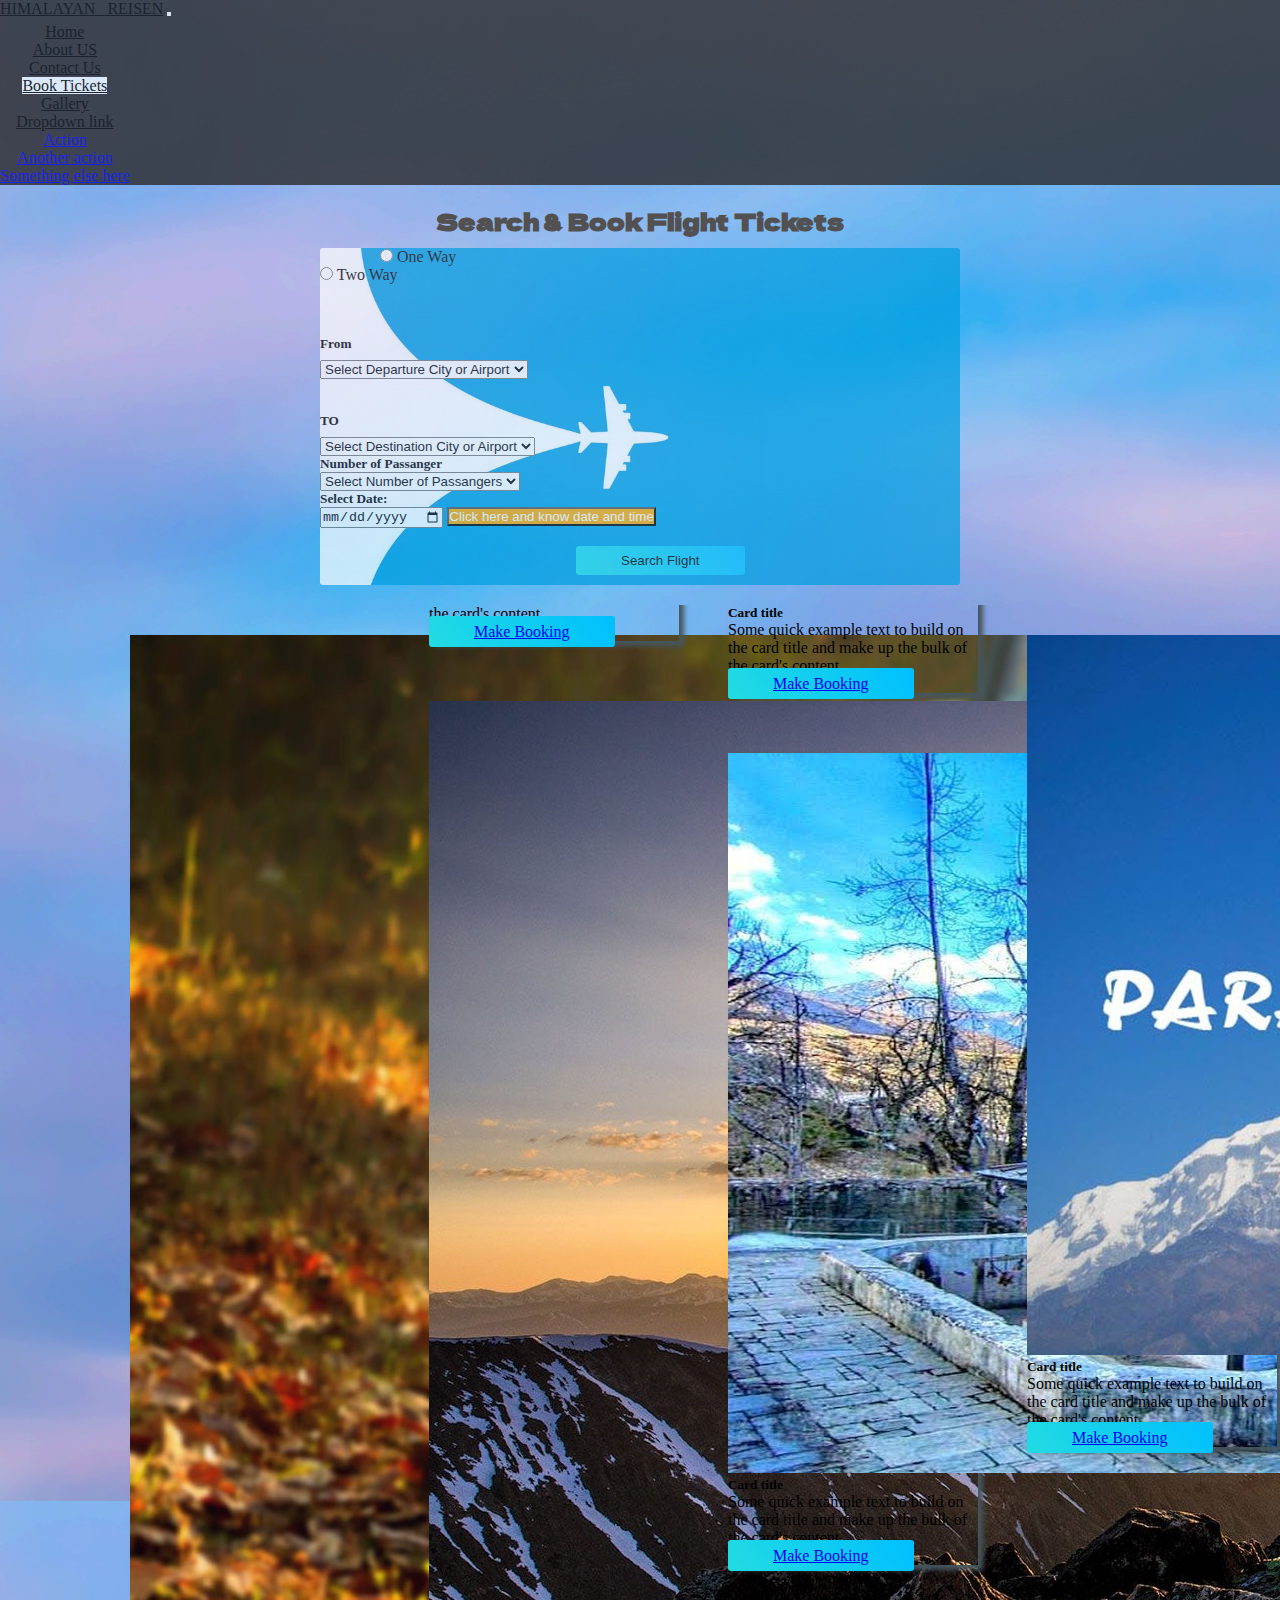
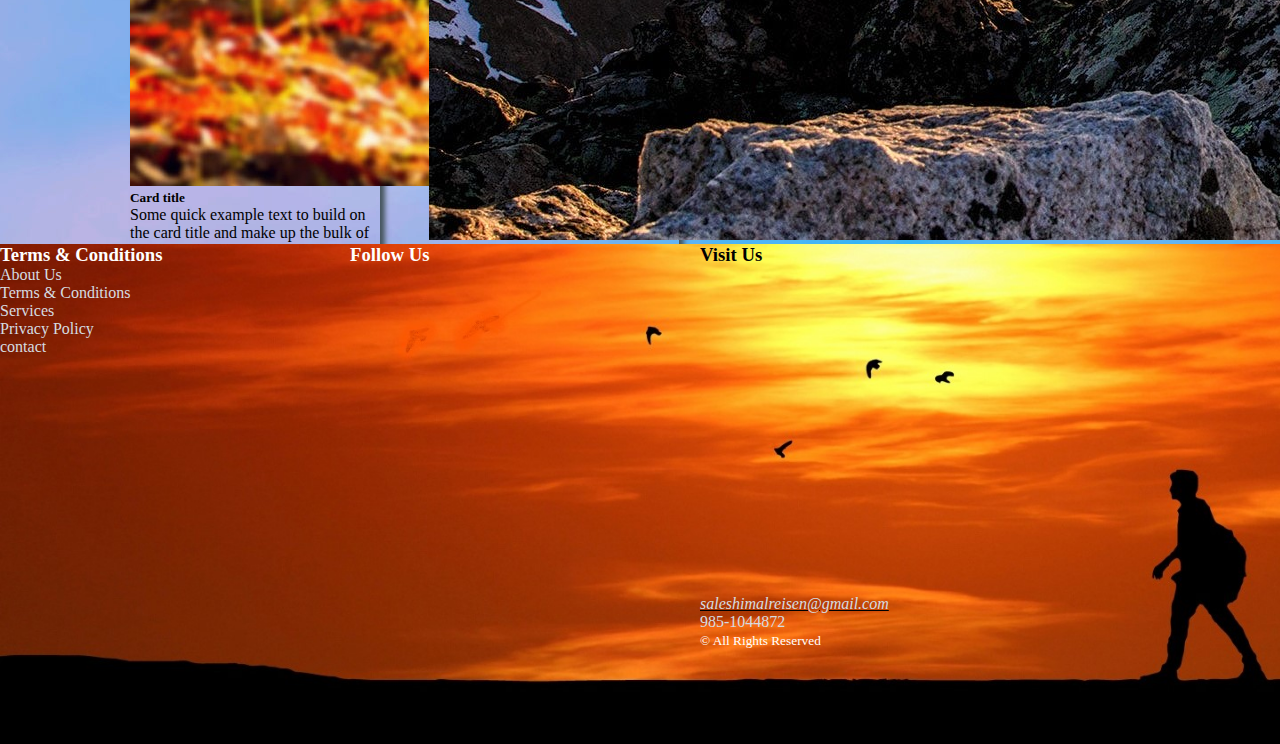
<file: Website/Bookings.html>
<!DOCTYPE html>
<html lang="en">
<head>
    <meta charset="UTF-8">
    <meta http-equiv="X-UA-Compatible" content="IE=edge">
    <meta name="viewport" content="width=device-width, initial-scale=1.0">
    <link rel="stylesheet" href="styling.css">
    <link rel="stylesheet" href="https://pro.fontawesome.com/releases/v5.10.0/css/all.css" integrity="sha384-AYmEC3Yw5cVb3ZcuHtOA93w35dYTsvhLPVnYs9eStHfGJvOvKxVfELGroGkvsg+p" crossorigin="anonymous"/>
    <link href="https://cdn.jsdelivr.net/npm/bootstrap@5.0.2/dist/css/bootstrap.min.css" rel="stylesheet" integrity="sha384-EVSTQN3/azprG1Anm3QDgpJLIm9Nao0Yz1ztcQTwFspd3yD65VohhpuuCOmLASjC" crossorigin="anonymous">
    <script src="https://cdn.jsdelivr.net/npm/bootstrap@5.0.2/dist/js/bootstrap.bundle.min.js" integrity="sha384-MrcW6ZMFYlzcLA8Nl+NtUVF0sA7MsXsP1UyJoMp4YLEuNSfAP+JcXn/tWtIaxVXM" crossorigin="anonymous"></script>
    <style>
      @import url('https://fonts.googleapis.com/css2?family=Dela+Gothic+One&display=swap');
      </style>
    <title>Document</title>
</head>
<body style="background-image: url(background.jpg);">
    <div class="sticky-lg-top">
      <nav class="navbar navbar-expand-lg navbar-dark bg-warning ">
            <div class="container-fluid">
              <a class="navbar-brand" style="font-family:'Arvo', serif; color: black;" href="index.html.html">HIMALAYAN &nbsp; REISEN</a>
              <button  style="margin-bottom: 7px;"  class="navbar-toggler" type="button" data-bs-toggle="collapse" data-bs-target="#navbarNavDropdown"  aria-controls="navbarNavDropdown" aria-expanded="false" aria-label="Toggle navigation">
                <span class="navbar-toggler-icon"></span>
              </button>
              <div class="collapse navbar-collapse" style="padding-right:50px;"  id="navbarNavDropdown">
                <ul class="navbar-nav" style="margin-left: auto;text-align: center;">
                  <li class="nav-item" >
                    <a class="nav-link " style="color: black;"  aria-current="page" href="index.html.html">Home</a>
                  </li>
                  <li class="nav-item">
                    <a class="nav-link" style="color: black;"  href="About_Us.html">About US</a>
                  </li>
                  <li class="nav-item">
                    <a class="nav-link " style="color: black;"  href="Contact_US.html">Contact Us</a>
                  </li>
                  <li class="nav-item">
                    <a class="nav-link active" style="color: black; background-color: aliceblue;" href="Bookings.html">Book Tickets </a>
                  </li>
                  <li class="nav-item">
                    <a class="nav-link" style="color: black;"  href="gallery.html">Gallery</a>
                  </li>
                  <li class="nav-item dropdown">
                    <a class="nav-link dropdown-toggle" style="color: black;"  href="#" id="navbarDropdownMenuLink" role="button" data-bs-toggle="dropdown" aria-expanded="false">
                      Dropdown link
                    </a>
                    <ul class="dropdown-menu" aria-labelledby="navbarDropdownMenuLink">
                      <li><a class="dropdown-item" href="#">Action</a></li>
                      <li><a class="dropdown-item" href="#">Another action</a></li>
                      <li><a class="dropdown-item" href="#">Something else here</a></li>
                    </ul>
                  </li>               
                </ul>
              </div>
            </div>
          </nav>
        </div>


<br>

<h2 style="font-family: 'Dela Gothic One', cursive;">Search & Book Flight Tickets</h2>

       <div class="book" style="background-image: url(air.jpg);background-size: cover;opacity: .7; background-size: cover;">
        <div class="form-check form-check-inline" style="margin-left: 60px;">
          <input class="form-check-input" type="radio" name="inlineRadioOptions" id="inlineRadio1" value="option1">
          <label class="form-check-label" for="inlineRadio1">One Way</label>
        </div>
        <div class="form-check form-check-inline">
          <input class="form-check-input" type="radio" name="inlineRadioOptions" id="inlineRadio2" value="option2">
          <label class="form-check-label" for="inlineRadio2">Two Way</label>
        </div>
        <br>
        <h5>From   &nbsp; <i class="fas fa-plane-departure" style="margin-left: 10px;"></i> </h5>
        <select class="form-select" aria-label="Default select example">
          <option selected>Select Departure City or Airport</option>
          <option value="1">Kathmandu</option>
          <option value="2">Simara</option>
          <option value="3">Bharatpur</option>
          <option value="4">Pokhara</option>
          <option value="5">Janakpur</option>
          <option value="6">Lukla</option>
          <option value="7">Nepalgunj</option>
          <option value="8">Bhadrapur</option>

        </select>
        <br>
        <h5>TO  <i class="fas fa-plane-arrival" style="margin-left: 25px;" ></i></h5>
        <select class="form-select" aria-label="Default select example">
          <option selected>Select Destination City or Airport</option>
          <option value="1">Kathmandu</option>
          <option value="2">Simara</option>
          <option value="3">Bharatpur</option>
          <option value="4">Pokhara</option>
          <option value="5">Janakpur</option>
          <option value="6">Lukla</option>
          <option value="7">Nepalgunj</option>
          <option value="8">Bhadrapur</option>
        </select>
<br>
        <h5>Number of Passanger</h5>
        <select class="form-select" aria-label="Default select example">
          <option selected>Select Number of Passangers</option>
          <option value="1">1</option>
          <option value="2">2</option>
          <option value="3">3</option>
          <option value="3">4</option>
          <option value="3">5</option>
          </select>
<br>
          
          <form1 action="/action_page.php">
            <label for="Bookings"></label><h5>Select Date:</h5>  
            <input type="date" id="Bookings" name="Bookings">
          </form1>
          <button style="color: white; background-color: orange;" onclick="displayDate()">Click here and know date and time</button>
          <p id="date&time"></p>


          <br>
          <button type="submit" class="btn" style="margin-left:40%; margin-bottom: 10px;">Search Flight</button>
        </div>

        <script src="custom.js"></script>

<div class="cards">
  <div class="class1">
    <div class="card">
    <img src="bardiya.jpg" class="card-img-top" alt="...">
    <div class="card-body">
      <h5 class="card-title">Card title</h5>
      <p class="card-text">Some quick example text to build on the card title and make up the bulk of the card's content.</p>
      <a href="#" class="btn btn-primary">Make Booking</a>
    </div></div>
  <div class="class2">
    <div class="card ">
    <img src="munataineering.jpg" class="card-img-top" alt="...">
    <div class="card-body">
      <h5 class="card-title">Card title</h5>
      <p class="card-text">Some quick example text to build on the card title and make up the bulk of the card's content.</p>
      <a href="#" class="btn btn-primary">Make Booking</a>
    </div>
  </div></div>
  <div class="class3">
    <div class="card " >
    <img src="muktinath.jpg" class="card-img-top" alt="...">
    <div class="card-body">
      <h5 class="card-title">Card title</h5>
      <p class="card-text">Some quick example text to build on the card title and make up the bulk of the card's content.</p>
      <a href="#" class="btn btn-primary">Make Booking</a>
    </div>
  </div></div>
  <div class="class4">
    <div class="card ">
    <img src="pkr.jpg" class="card-img-top" alt="...">
    <div class="card-body">
      <h5 class="card-title">Card title</h5>
      <p class="card-text">Some quick example text to build on the card title and make up the bulk of the card's content.</p>
      <a href="#" class="btn btn-primary">Make Booking</a>
    </div>
  </div></div>
</div>
        </div>
     
        <footer>
          <div class="footer-part">
            <div class="A"><h3>Terms & Conditions</h3>
            <ul>
              <li><a href=""> About Us</a></li>
              <li><a href="">Terms & Conditions</a></li>
              <li><a href="">Services</a></li>
              <li><a href="">Privacy Policy</a></li>
              <li><a href="">contact</a></li>
            </ul>
            </div>
            <div class="B"><h3>Follow Us</h3>
              <ul>
                <li><a href=""> <i class="fab fa-facebook-square"></i>  </a></li>
                <li><a href=""> <i class="fab fa-twitter-square"></i>  </a></li>
                <li><a href="">  <i class="fab fa-instagram"></i> </a></li>
              </ul></div>
            
            <div class="D"><h3>Visit Us</h3>
              <iframe src="https://www.google.com/maps/embed?pb=!1m18!1m12!1m3!1d427.227904416327!2d85.31134199289356!3d27.716305149944276!2m3!1f0!2f0!3f0!3m2!1i1024!2i768!4f13.1!3m3!1m2!1s0x39eb18fcb77fd4bd%3A0x58099b1deffed8d4!2sThamel%2C%20Kathmandu%2044600!5e0!3m2!1sen!2snp!4v1622728661118!5m2!1sen!2snp" width="600" height="450" style="border:0;" allowfullscreen="" loading="lazy"></iframe>
              
              <div class="address">
              <p><i><u><a href="mailto:saleshimalreisen@gmail.com">saleshimalreisen@gmail.com</a></u></i></p>
              <p><a href="tel-985-1044872">985-1044872</a></p>
              <p style="color: white;"><small>&copy; All Rights Reserved</small></p>
    
            </div>
            </div>
          </div>
        </footer>
</body>
</html>
</file>
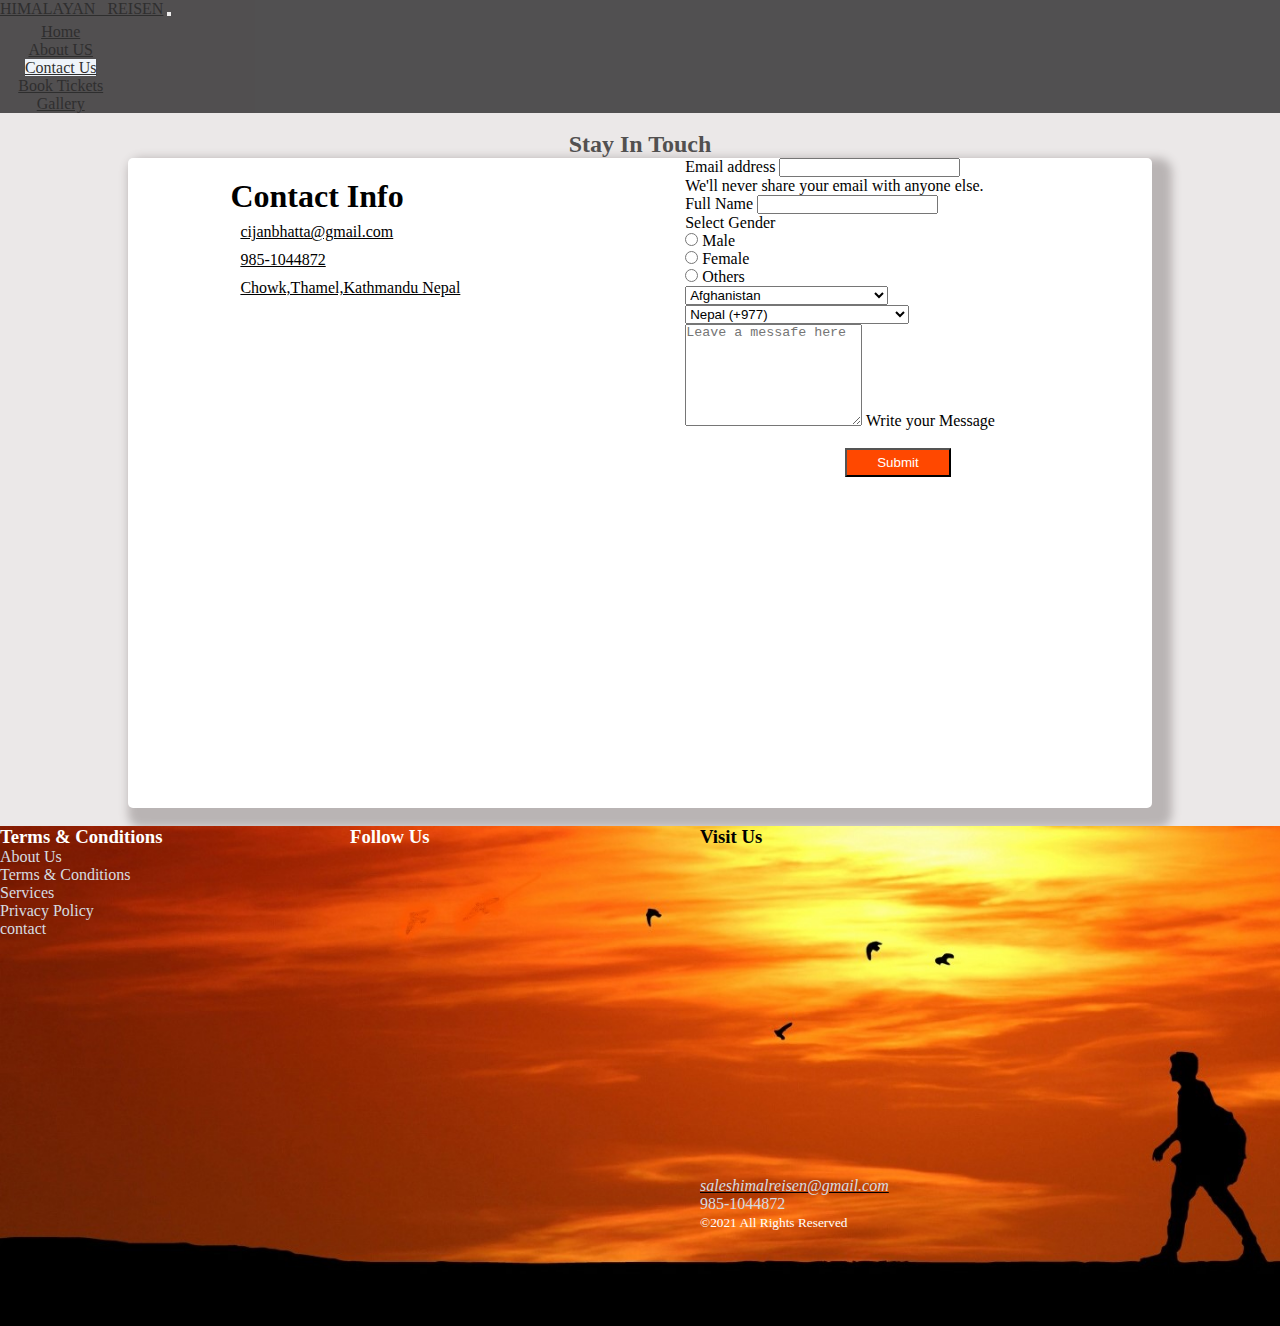
<file: Website/Contact_US.html>
<!DOCTYPE html>
<html lang="en">
<head>
    <meta charset="UTF-8">
    <meta http-equiv="X-UA-Compatible" content="IE=edge">
    <meta name="viewport" content="width=device-width, initial-scale=1.0">
    <link rel="stylesheet" href="styling.css">
    <link href="https://cdn.jsdelivr.net/npm/bootstrap@5.0.1/dist/css/bootstrap.min.css" rel="stylesheet" integrity="sha384-+0n0xVW2eSR5OomGNYDnhzAbDsOXxcvSN1TPprVMTNDbiYZCxYbOOl7+AMvyTG2x" crossorigin="anonymous">
    <link rel="stylesheet" href="https://pro.fontawesome.com/releases/v5.10.0/css/all.css" integrity="sha384-AYmEC3Yw5cVb3ZcuHtOA93w35dYTsvhLPVnYs9eStHfGJvOvKxVfELGroGkvsg+p" crossorigin="anonymous"/>

    <script src="https://cdn.jsdelivr.net/npm/bootstrap@5.0.1/dist/js/bootstrap.bundle.min.js" integrity="sha384-gtEjrD/SeCtmISkJkNUaaKMoLD0//ElJ19smozuHV6z3Iehds+3Ulb9Bn9Plx0x4" crossorigin="anonymous"></script>

    <title>Document</title>
</head>
<body style="background-color: rgb(235, 232, 232);">

  <div class="sticky-lg-top">
    <nav class="navbar navbar-expand-lg navbar-dark bg-warning ">
        <div class="container-fluid">
          <a class="navbar-brand" style="font-family:'Arvo', serif; color: black;" href="index.html.html">HIMALAYAN &nbsp; REISEN</a>
          <button  style="margin-bottom: 7px;"  class="navbar-toggler" type="button" data-bs-toggle="collapse" data-bs-target="#navbarNavDropdown"  aria-controls="navbarNavDropdown" aria-expanded="false" aria-label="Toggle navigation">
            <span class="navbar-toggler-icon"></span>
          </button>
          <div class="collapse navbar-collapse" style="padding-right:50px;"  id="navbarNavDropdown">
            <ul class="navbar-nav" style="margin-left: auto;text-align: center;">
              <li class="nav-item" >
                <a class="nav-link " style="color: black;"  aria-current="page" href="index.html.html">Home</a>
              </li>
              <li class="nav-item">
                <a class="nav-link" style="color: black;"  href="About_Us.html">About US</a>
              </li>
              <li class="nav-item">
                <a class="nav-link active" style="color: black; background-color: aliceblue;" href="Contact_US.html">Contact Us</a>
              </li>
              <li class="nav-item">
                <a class="nav-link" style="color: black;"  href="Bookings.html">Book Tickets </a>
              </li>
              <li class="nav-item">
                <a class="nav-link" style="color: black;"  href="gallery.html">Gallery</a>
              </li>
            </ul>
          </div>
        </div>
      </nav>
    </div>
    
<br>
<h2>Stay In Touch</h2>
<div class="contact">
  
  <div class="infoA">
      <div class="cont-info">
        <h1>Contact Info</h1>
        <a href="mailto:"><i style="color: orange; padding: 5px; font-size: 25px;" class="fal fa-envelope"></i>cijanbhatta@gmail.com</a>
        <br>
        <a href="tel"><i style="color: orange; padding: 5px; font-size: 25px; margin-left: 0%;" class="fas fa-phone-square-alt"></i>985-1044872</a>
        <br>
        <a href="address"><i style="color: orange; padding: 5px; font-size: 25px; margin-left: 0%;" class="fas fa-map-marker-alt"></i> Chowk,Thamel,Kathmandu Nepal</a>
        </div>
  </div>
  <div class="infoB">
      <form name="myForm">
       
          <div class="mb-3">
            <label for="exampleInputEmail1" class="form-label">Email address</label>
            <input type="email" name="e_mail" oninput="runIt()" class="form-control" id="exampleInputEmail1" aria-describedby="emailHelp">
            <div id="emailHelp" class="form-text">We'll never share your email with anyone else.</div>
            <div id="msg"></div>
          </div>
          <div class="mb-3">
            <label for="exampleInputPassword"  class="form-label">Full Name</label>
            <input type="text" name="f_name" oninput="runMe()" class="form-control" id="exampleInputPassword">
            <div id="message"></div>
          <label for="exampleInputEmail1" class="form-label">Select Gender</label>
          <div class="form-check form-check-inline">
            
            <input class="form-check-input" type="radio" name="inlineRadioOptions" id="inlineRadio1" value="option1">
            <label class="form-check-label" for="inlineRadio1">Male</label>
          </div>
          <div class="form-check form-check-inline">
            <input class="form-check-input" type="radio" name="inlineRadioOptions" id="inlineRadio2" value="option2">
            <label class="form-check-label" for="inlineRadio2">Female</label>
          </div>
          <div class="form-check form-check-inline">
            <input class="form-check-input" type="radio" name="inlineRadioOptions" id="inlineRadio3" value="option3">
            <label class="form-check-label" for="inlineRadio3"> Others </label>
          </div>
        </div>
      
        <select class="form-select ">
            <option value="Afganistan">Afghanistan</option>
            <option value="Albania">Albania</option>
            <option value="Algeria">Algeria</option>
            <option value="American Samoa">American Samoa</option>
            <option value="Andorra">Andorra</option>
            <option value="Angola">Angola</option>
            <option value="Anguilla">Anguilla</option>
            <option value="Antigua & Barbuda">Antigua & Barbuda</option>
            <option value="Argentina">Argentina</option>
            <option value="Armenia">Armenia</option>
            <option value="Aruba">Aruba</option>
            <option value="Australia">Australia</option>
            <option value="Austria">Austria</option>
            <option value="Azerbaijan">Azerbaijan</option>
            <option value="Bahamas">Bahamas</option>
            <option value="Bahrain">Bahrain</option>
          
            <option value="Colombia">Colombia</option>
            <option value="Comoros">Comoros</option>
            <option value="Congo">Congo</option>
            <option value="Cook Islands">Cook Islands</option>
            <option value="Costa Rica">Costa Rica</option>
            <option value="Cote DIvoire">Cote DIvoire</option>
            <option value="Croatia">Croatia</option>
            <option value="Cuba">Cuba</option>
            <option value="Curaco">Curacao</option>
            <option value="Cyprus">Cyprus</option>
            <option value="Czech Republic">Czech Republic</option>
            <option value="Denmark">Denmark</option>
       
            <option value="Libya">Libya</option>
            <option value="Liechtenstein">Liechtenstein</option>
            <option value="Lithuania">Lithuania</option>
            <option value="Luxembourg">Luxembourg</option>
            <option value="Macau">Macau</option>
            <option value="Macedonia">Macedonia</option>
            <option value="Madagascar">Madagascar</option>
            <option value="Malaysia">Malaysia</option>
            <option value="Malawi">Malawi</option>
            <option value="Maldives">Maldives</option>
            <option value="Mali">Mali</option>
            <option value="Malta">Malta</option>
            <option value="Marshall Islands">Marshall Islands</option>
            <option value="Martinique">Martinique</option>
            <option value="Mauritania">Mauritania</option>
            <option value="Mauritius">Mauritius</option>
            <option value="Mayotte">Mayotte</option>
            <option value="Mexico">Mexico</option>
            <option value="Midway Islands">Midway Islands</option>
            <option value="Moldova">Moldova</option>
            <option value="Monaco">Monaco</option>
            <option value="Mongolia">Mongolia</option>
            <option value="Montserrat">Montserrat</option>
            <option value="Morocco">Morocco</option>
            <option value="Mozambique">Mozambique</option>
            <option value="Myanmar">Myanmar</option>
            <option value="Nambia">Nambia</option>
            <option value="Nauru">Nauru</option>
            <option value="Nepal">Nepal</option>
            <option value="Netherland Antilles">Netherland Antilles</option>
            <option value="Netherlands">Netherlands (Holland, Europe)</option>
            <option value="Nevis">Nevis</option>
            <option value="New Caledonia">New Caledonia</option>
            <option value="New Zealand">New Zealand</option>
            <option value="Nicaragua">Nicaragua</option>
            <option value="Niger">Niger</option>
            <option value="Nigeria">Nigeria</option>
            <option value="Niue">Niue</option>
            <option value="St Helena">St Helena</option>
      
            <option value="Wallis & Futana Is">Wallis & Futana Is</option>
            <option value="Yemen">Yemen</option>
            <option value="Zaire">Zaire</option>
            <option value="Zambia">Zambia</option>
            <option value="Zimbabwe">Zimbabwe</option>
         </select>
      <br>
         <select class="form-select">
          <option data-countryCode="NP" value="977" Selected>Nepal (+977)</option>
          <option data-countryCode="GB" value="44" >UK (+44)</option>
          <option data-countryCode="US" value="1">USA (+1)</option>
          
          <optgroup label="Other countries">
              <option data-countryCode="DZ" value="213">Algeria (+213)</option>
              <option data-countryCode="AD" value="376">Andorra (+376)</option>
              <option data-countryCode="AO" value="244">Angola (+244)</option>
              <option data-countryCode="AI" value="1264">Anguilla (+1264)</option>
              <option data-countryCode="AG" value="1268">Antigua &amp; Barbuda (+1268)</option>
              <option data-countryCode="AR" value="54">Argentina (+54)</option>
              <option data-countryCode="AM" value="374">Armenia (+374)</option>
              <option data-countryCode="AW" value="297">Aruba (+297)</option>
              <option data-countryCode="AU" value="61">Australia (+61)</option>
              <option data-countryCode="AT" value="43">Austria (+43)</option>
              <option data-countryCode="AZ" value="994">Azerbaijan (+994)</option>
              <option data-countryCode="BS" value="1242">Bahamas (+1242)</option>
              <option data-countryCode="BH" value="973">Bahrain (+973)</option>
              <option data-countryCode="BD" value="880">Bangladesh (+880)</option>
              <option data-countryCode="BB" value="1246">Barbados (+1246)</option>
              <option data-countryCode="BY" value="375">Belarus (+375)</option>
              <option data-countryCode="BE" value="32">Belgium (+32)</option>
              <option data-countryCode="BZ" value="501">Belize (+501)</option>
              <option data-countryCode="BJ" value="229">Benin (+229)</option>
              <option data-countryCode="BM" value="1441">Bermuda (+1441)</option>
              <option data-countryCode="BT" value="975">Bhutan (+975)</option>
              <option data-countryCode="BO" value="591">Bolivia (+591)</option>
              <option data-countryCode="BA" value="387">Bosnia Herzegovina (+387)</option>
              <option data-countryCode="BW" value="267">Botswana (+267)</option>
              <option data-countryCode="BR" value="55">Brazil (+55)</option>
              <option data-countryCode="BN" value="673">Brunei (+673)</option>
              <option data-countryCode="BG" value="359">Bulgaria (+359)</option>
              <option data-countryCode="BF" value="226">Burkina Faso (+226)</option>
              <option data-countryCode="BI" value="257">Burundi (+257)</option>
              <option data-countryCode="KH" value="855">Cambodia (+855)</option>
              <option data-countryCode="CM" value="237">Cameroon (+237)</option>
              <option data-countryCode="CA" value="1">Canada (+1)</option>
              <option data-countryCode="CV" value="238">Cape Verde Islands (+238)</option>
              <option data-countryCode="KY" value="1345">Cayman Islands (+1345)</option>
              <option data-countryCode="CF" value="236">Central African Republic (+236)</option>
              <option data-countryCode="CL" value="56">Chile (+56)</option>
              <option data-countryCode="CN" value="86">China (+86)</option>
              <option data-countryCode="CO" value="57">Colombia (+57)</option>
              <option data-countryCode="KM" value="269">Comoros (+269)</option>
              <option data-countryCode="CG" value="242">Congo (+242)</option>
              <option data-countryCode="CK" value="682">Cook Islands (+682)</option>
              <option data-countryCode="CR" value="506">Costa Rica (+506)</option>
              <option data-countryCode="HR" value="385">Croatia (+385)</option>
              <option data-countryCode="CU" value="53">Cuba (+53)</option>
              <option data-countryCode="CY" value="90392">Cyprus North (+90392)</option>
              <option data-countryCode="CY" value="357">Cyprus South (+357)</option>
              <option data-countryCode="CZ" value="42">Czech Republic (+42)</option>
              <option data-countryCode="DK" value="45">Denmark (+45)</option>
              <option data-countryCode="DJ" value="253">Djibouti (+253)</option>
              <option data-countryCode="DM" value="1809">Dominica (+1809)</option>
              <option data-countryCode="DO" value="1809">Dominican Republic (+1809)</option>
              <option data-countryCode="EC" value="593">Ecuador (+593)</option>
              <option data-countryCode="EG" value="20">Egypt (+20)</option>
              <option data-countryCode="SV" value="503">El Salvador (+503)</option>
              <option data-countryCode="MH" value="692">Marshall Islands (+692)</option>
              <option data-countryCode="MQ" value="596">Martinique (+596)</option>
              <option data-countryCode="MR" value="222">Mauritania (+222)</option>
              <option data-countryCode="YT" value="269">Mayotte (+269)</option>
              <option data-countryCode="MX" value="52">Mexico (+52)</option>
              <option data-countryCode="FM" value="691">Micronesia (+691)</option>
              <option data-countryCode="MD" value="373">Moldova (+373)</option>
              <option data-countryCode="MC" value="377">Monaco (+377)</option>
              <option data-countryCode="MN" value="976">Mongolia (+976)</option>
              <option data-countryCode="MS" value="1664">Montserrat (+1664)</option>
              <option data-countryCode="MA" value="212">Morocco (+212)</option>
              <option data-countryCode="MZ" value="258">Mozambique (+258)</option>
              <option data-countryCode="MN" value="95">Myanmar (+95)</option>
              <option data-countryCode="NA" value="264">Namibia (+264)</option>
              <option data-countryCode="NR" value="674">Nauru (+674)</option>
              <option data-countryCode="NL" value="31">Netherlands (+31)</option>
              <option data-countryCode="NC" value="687">New Caledonia (+687)</option>
              <option data-countryCode="NZ" value="64">New Zealand (+64)</option>
              <option data-countryCode="NI" value="505">Nicaragua (+505)</option>
              <option data-countryCode="NE" value="227">Niger (+227)</option>
              <option data-countryCode="NG" value="234">Nigeria (+234)</option>
              <option data-countryCode="NU" value="683">Niue (+683)</option>
              <option data-countryCode="NF" value="672">Norfolk Islands (+672)</option>
              <option data-countryCode="NP" value="670">Northern Marianas (+670)</option>
              <option data-countryCode="NO" value="47">Norway (+47)</option>
              <option data-countryCode="OM" value="968">Oman (+968)</option>
              <option data-countryCode="PW" value="680">Palau (+680)</option>
              <option data-countryCode="PA" value="507">Panama (+507)</option>
              <option data-countryCode="PG" value="675">Papua New Guinea (+675)</option>
              <option data-countryCode="PY" value="595">Paraguay (+595)</option>
              <option data-countryCode="PE" value="51">Peru (+51)</option>
              <option data-countryCode="PH" value="63">Philippines (+63)</option>
              <option data-countryCode="PL" value="48">Poland (+48)</option>
              <option data-countryCode="PT" value="351">Portugal (+351)</option>
              <option data-countryCode="PR" value="1787">Puerto Rico (+1787)</option>
              <option data-countryCode="QA" value="974">Qatar (+974)</option>
              <option data-countryCode="RE" value="262">Reunion (+262)</option>
              <option data-countryCode="RO" value="40">Romania (+40)</option>
              <option data-countryCode="RU" value="7">Russia (+7)</option>
              <option data-countryCode="RW" value="250">Rwanda (+250)</option>
              <option data-countryCode="SM" value="378">San Marino (+378)</option>
              <option data-countryCode="ST" value="239">Sao Tome &amp; Principe (+239)</option>
              <option data-countryCode="SA" value="966">Saudi Arabia (+966)</option>
              <option data-countryCode="SN" value="221">Senegal (+221)</option>
              <option data-countryCode="CS" value="381">Serbia (+381)</option>
              <option data-countryCode="SC" value="248">Seychelles (+248)</option>
              <option data-countryCode="VN" value="84">Vietnam (+84)</option>
              <option data-countryCode="VG" value="84">Virgin Islands - British (+1284)</option>
              <option data-countryCode="VI" value="84">Virgin Islands - US (+1340)</option>
              <option data-countryCode="WF" value="681">Wallis &amp; Futuna (+681)</option>
              <option data-countryCode="YE" value="969">Yemen (North)(+969)</option>
              <option data-countryCode="YE" value="967">Yemen (South)(+967)</option>
              <option data-countryCode="ZM" value="260">Zambia (+260)</option>
              <option data-countryCode="ZW" value="263">Zimbabwe (+263)</option>
          </optgroup>
         </select>
         <br>
         <div class="form-floating">
          <textarea class="form-control" name="m_msg" oninput="runMsg()" placeholder="Leave a messafe here" id="floatingTextarea2" style="height: 100px;"></textarea>
          <label for="floatingTextarea2">Write your Message</label>
          <div id="more"></div>
        </div>
        <br>
         <button type="submit" class="btn4 btn-secondary" style="margin-left: 40%; background-color: rgb(255, 72, 0);color: #fff;padding: 5px 30px;" data-bs-toggle="tooltip" data-bs-placement="bottom" title="Tooltip on bottom">
          Submit
        </button>
        <br>
        <br>
      </form>
      <script src="custom.js"></script>
  </div>
</div>

<br>

<footer>
  <div class="footer-part">
    <div class="A"><h3>Terms & Conditions</h3>
    <ul>
      <li><a href=""> About Us</a></li>
      <li><a href="">Terms & Conditions</a></li>
      <li><a href="">Services</a></li>
      <li><a href="">Privacy Policy</a></li>
      <li><a href="">contact</a></li>
    </ul>
    </div>
    <div class="B"><h3>Follow Us</h3>
      <ul>
        <li><a href=""> <i class="fab fa-facebook-square"></i>  </a></li>
        <li><a href=""> <i class="fab fa-twitter-square"></i>  </a></li>
        <li><a href="">  <i class="fab fa-instagram"></i> </a></li>
      </ul></div>
    
    <div class="D"><h3>Visit Us</h3>
      <iframe src="https://www.google.com/maps/embed?pb=!1m18!1m12!1m3!1d427.227904416327!2d85.31134199289356!3d27.716305149944276!2m3!1f0!2f0!3f0!3m2!1i1024!2i768!4f13.1!3m3!1m2!1s0x39eb18fcb77fd4bd%3A0x58099b1deffed8d4!2sThamel%2C%20Kathmandu%2044600!5e0!3m2!1sen!2snp!4v1622728661118!5m2!1sen!2snp" width="600" height="450" style="border:0;" allowfullscreen="" loading="lazy"></iframe>
      
      <div class="address">
      <p><i><u><a href="mailto:saleshimalreisen@gmail.com">saleshimalreisen@gmail.com</a></u></i></p>
      <p><a href="tel-985-1044872">985-1044872</a></p>
      <p style="color: white;"><small>&copy;2021 All Rights Reserved</small></p>

    </div>
    </div>
  </div>
</footer>

</body>
</html>
</file>
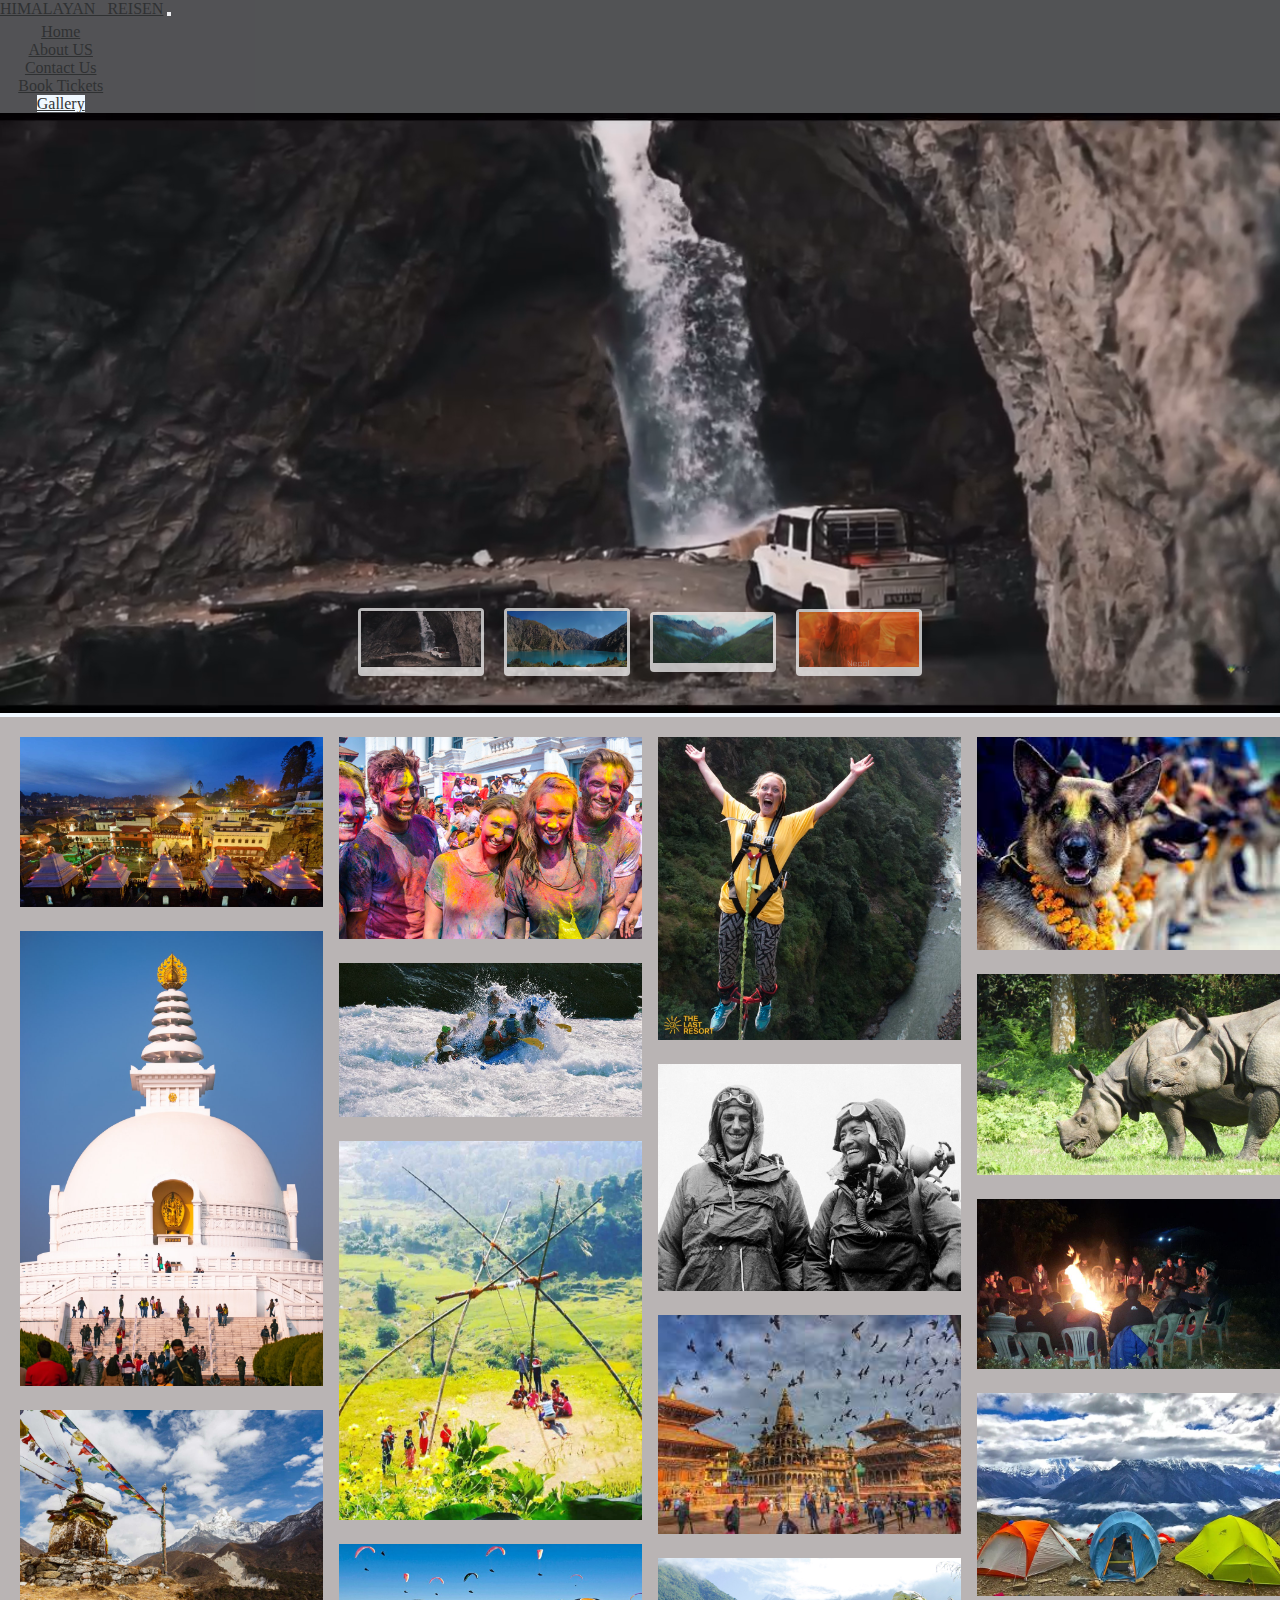
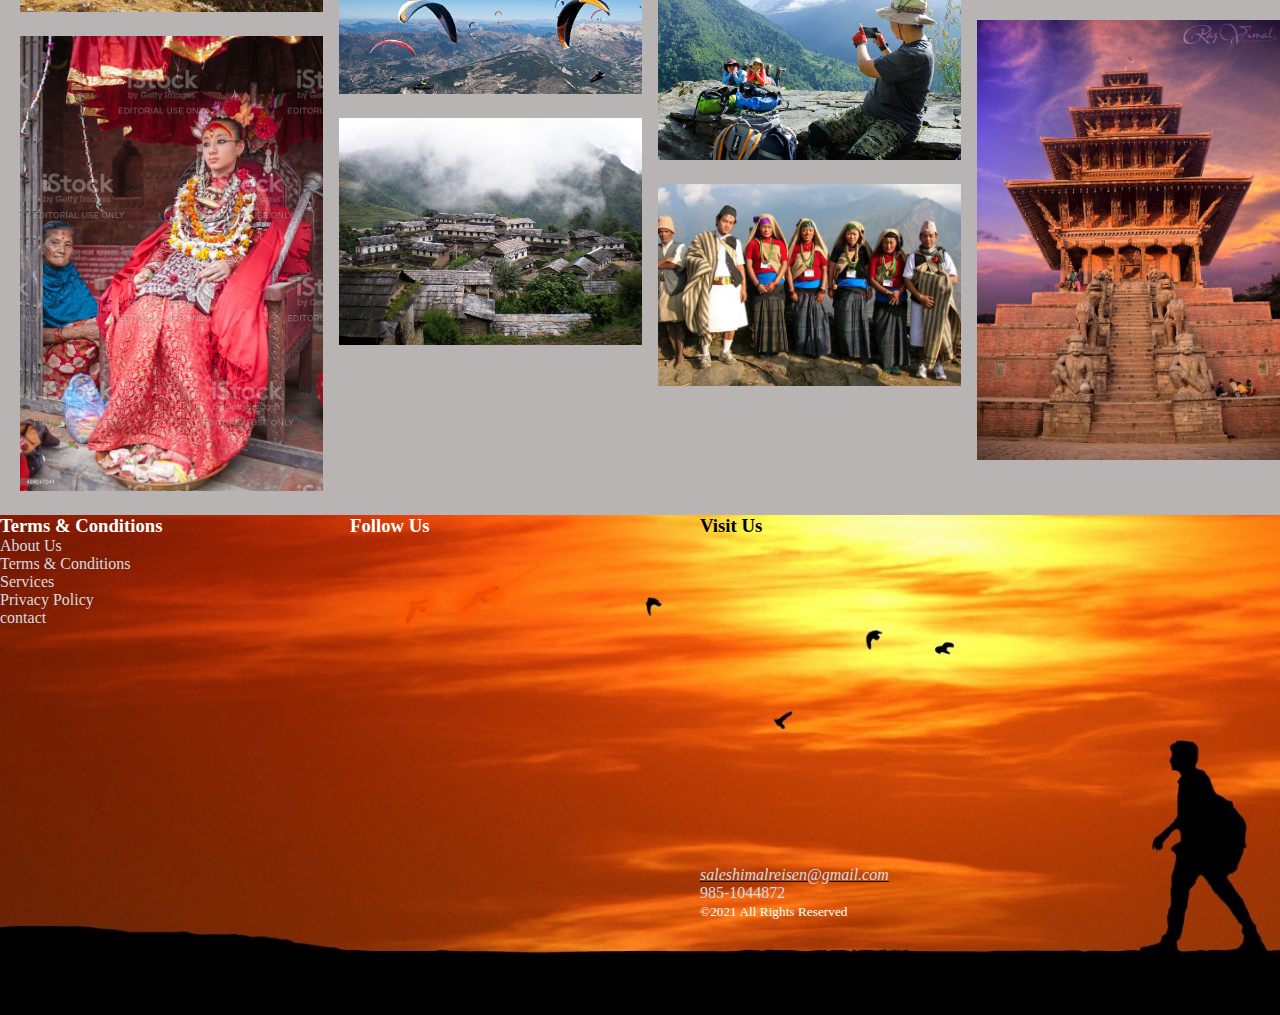
<file: Website/gallery.html>
<!DOCTYPE html>
<html lang="en">
<head>
    <meta charset="UTF-8">
    <meta http-equiv="X-UA-Compatible" content="IE=edge">
    <link rel="stylesheet" href="styling.css">
    <meta name="viewport" content="width=device-width, initial-scale=1.0">
    <link href="https://cdn.jsdelivr.net/npm/bootstrap@5.0.2/dist/css/bootstrap.min.css" rel="stylesheet" integrity="sha384-EVSTQN3/azprG1Anm3QDgpJLIm9Nao0Yz1ztcQTwFspd3yD65VohhpuuCOmLASjC" crossorigin="anonymous">
    <link rel="stylesheet" href="https://pro.fontawesome.com/releases/v5.10.0/css/all.css" integrity="sha384-AYmEC3Yw5cVb3ZcuHtOA93w35dYTsvhLPVnYs9eStHfGJvOvKxVfELGroGkvsg+p" crossorigin="anonymous"/>
    <script src="https://cdn.jsdelivr.net/npm/bootstrap@5.0.2/dist/js/bootstrap.bundle.min.js" integrity="sha384-MrcW6ZMFYlzcLA8Nl+NtUVF0sA7MsXsP1UyJoMp4YLEuNSfAP+JcXn/tWtIaxVXM" crossorigin="anonymous"></script>

    <title>Document</title>
</head>
<body>
    <div class="sticky-lg-top">
        <nav class="navbar navbar-expand-lg navbar-dark bg-warning ">
            <div class="container-fluid">
              <a class="navbar-brand" style="font-family:'Arvo', serif; color: black;" href="index.html.html">HIMALAYAN &nbsp; REISEN</a>
              <button  style="margin-bottom: 7px; color: black;"   class="navbar-toggler" type="button" data-bs-toggle="collapse" data-bs-target="#navbarNavDropdown"  aria-controls="navbarNavDropdown" aria-expanded="false" aria-label="Toggle navigation">
                <span class="navbar-toggler-icon"></span>
              </button>
              <div class="collapse navbar-collapse" style="padding-right:50px; color: black;" id="navbarNavDropdown">
                <ul class="navbar-nav" style="margin-left: auto;text-align: center;">
                  <li class="nav-item" >
                    <a class="nav-link active" style="color: black;" aria-current="page" href="index.html.html">Home</a>
                  </li>
                  <li class="nav-item">
                    <a class="nav-link" style="color: black;" href="About_Us.html">About US</a>
                  </li>
                  <li class="nav-item">
                    <a class="nav-link" style="color: black;"  href="Contact_US.html">Contact Us</a>
                  </li>
                  <li class="nav-item">
                    <a class="nav-link" style="color: black;"  href="Bookings.html">Book Tickets </a>
                  </li>
                  <li class="nav-item">
                    <a class="nav-link" style="color: black;  background-color: aliceblue;"  href="gallery.html">Gallery</a>
                  </li>
                  
                  
                </ul>
              </div>
            </div>
          </nav>
        </div>
        

       
        <section1 class="vid">
          <video id="slider" autoplay muted loop>
             <source src="VD1.MOV" type="video/mp4">
          </video>
          <ul class="thumb">
            <li onclick="videoUrl('VD1.MOV')"><img src="thumbnail1.png" alt=""></li>
            <li onclick="videoUrl('VD2.MOV')"><img src="thumbnail2.png" alt=""></li>
            <li onclick="videoUrl('VD3.MOV')"><img src="thumbnail3.png" alt=""></li>
            <li onclick="videoUrl('VD4.MOV')"><img src="thumbnail4.png" alt=""></li>
          </ul>
        </section1>
    
        <script src="custom.js"></script>


        <div class="gallery">
            <div class="gallery-images">
                <a href="pashupatinath.jpg"><img src="pashupatinath.jpg" alt=""></a>

            </div>
            <div class="gallery-images">
              <a href="lumbini.jpg">  <img src="lumbini.jpg" alt=""></a>
            </div>
            <div class="gallery-images">
            <a href="mountains.jpg">   <img src="mountains.jpg" alt=""></a>
            </div>
            <div class="gallery-images">
                <a href="kumari.jpg">  <img src="kumari.jpg" alt=""></a>
            </div>
            <div class="gallery-images">
                <a href="holi.jpg">  <img src="holi.jpg" alt=""></a>
            </div>
            <div class="gallery-images">
                <a href="rafting.jpg">  <img src="rafting.jpg" alt=""></a>
            </div>
            <div class="gallery-images">
                <a href="dashain.png">  <img src="dashain.png" alt=""></a>
            </div>
            <div class="gallery-images">
                <a href="para.jpg">  <img src="para.jpg" alt=""></a>
            </div>
                <div class="gallery-images">
                    <a href="ghandruk.jpg">     <img src="ghandruk.jpg" alt=""></a>
                </div>
                <div class="gallery-images">
                    <a href="bunjee.jpg">    <img src="bunjee.jpg" alt=""></a>
                </div>
                <div class="gallery-images">
                    <a href="hilary.jpg">    <img src="hilary.jpg" alt=""></a>
                </div>
                <div class="gallery-images">
                    <a href="patan.jpg">   <img src="patan.jpg" alt=""></a>
                </div>
                <div class="gallery-images">
                    <a href="tourists.jpg">     <img src="tourists.jpg" alt=""></a>
                </div>
                <div class="gallery-images">
                    <a href="cultural.jpg">     <img src="cultural.jpg" alt=""></a>
                </div>
                <div class="gallery-images">
                    <a href="dog.jpg">    <img src="dog.jpg" alt=""></a>
                </div>
                <div class="gallery-images">
                    <a href="rhino.jpg">    <img src="rhino.jpg" alt=""></a>
                </div>
                <div class="gallery-images">
                    <a href="campfire.jpg"> <img src="campfire.jpg" alt=""></a>
                </div>
                <div class="gallery-images">
                    <a href="tent.jpg">  <img src="tent.jpg" alt=""></a>
                </div>
                <div class="gallery-images">
                    <a href="nyatapola.jpg">  <img src="nyatapola.jpg" alt=""></a>
                </div>
        </div>









        <footer>
          <div class="footer-part">
            <div class="A"><h3>Terms & Conditions</h3>
            <ul>
              <li><a href=""> About Us</a></li>
              <li><a href="">Terms & Conditions</a></li>
              <li><a href="">Services</a></li>
              <li><a href="">Privacy Policy</a></li>
              <li><a href="">contact</a></li>
            </ul>
            </div>
            <div class="B"><h3>Follow Us</h3>
              <ul>
                <li><a href=""> <i class="fab fa-facebook-square"></i>  </a></li>
                <li><a href=""> <i class="fab fa-twitter-square"></i>  </a></li>
                <li><a href="">  <i class="fab fa-instagram"></i> </a></li>
              </ul></div>
            
            <div class="D"><h3>Visit Us</h3>
              <iframe src="https://www.google.com/maps/embed?pb=!1m18!1m12!1m3!1d427.227904416327!2d85.31134199289356!3d27.716305149944276!2m3!1f0!2f0!3f0!3m2!1i1024!2i768!4f13.1!3m3!1m2!1s0x39eb18fcb77fd4bd%3A0x58099b1deffed8d4!2sThamel%2C%20Kathmandu%2044600!5e0!3m2!1sen!2snp!4v1622728661118!5m2!1sen!2snp" width="600" height="450" style="border:0;" allowfullscreen="" loading="lazy"></iframe>
              
              <div class="address">
              <p><i><u><a href="mailto:saleshimalreisen@gmail.com">saleshimalreisen@gmail.com</a></u></i></p>
              <p><a href="tel-985-1044872">985-1044872</a></p>
              <p style="color: white;"><small>&copy;2021 All Rights Reserved</small></p>
    
            </div>
            </div>
          </div>
        </footer>
      </body>
</html>
</file>
<file: Website/styling.css>
*{
    margin: 0px;
    padding: 0px;
}

body{
    background-color:aliceblue;

}

   
nav{
    background-color: rgb(43, 41, 43);
    color: aliceblue;
    display: flex;
    width: 100%;
    z-index: 1;
    opacity: .8;
    
}

.logo{
    color: aliceblue;
    text-decoration: none;
    font-size: 40px;
}

.logo ul{
    
    display: inline-flex;
    list-style: none;
    
    text-decoration: none;
    font-size: 30px;
        
}

.logo ul li{
    
    color: aqua;
    position: relative;
}

.logo ul li a{
    text-decoration: none;
    text-transform: capitalize;
    margin: 40px;
    color: aliceblue;
    font-size: 20px;
    font-family: -apple-system, BlinkMacSystemFont, 'Segoe UI', Roboto, Oxygen, Ubuntu, Cantarell, 'Open Sans', 'Helvetica Neue', sans-serif;


}


.logo ul li a:hover{
    color: black;
    background-color: aliceblue;
    
   
    
}

.logo .active{
    color:green;
    background-color: aliceblue;
    
}


.logo ul li ul{
    display: none;
    position: absolute;
    background-color:rgb(43, 41, 43) ;
    border-radius: 0px 0px 4px 4px;
}

.logo ul li:hover ul{
    display: block;
}
 

.logo ul li ul li{
    width: 180px; ;
}
.logo ul li ul li a{
    font-size: 10px;
}


.logo ul li a:hover .drop{
    display: block;
    position: absolute;
}

.carousel-inner img{
    width: 100%;
    height: 650px;
    
}

.card{
    float: left;
    width: 45%;
    margin: 30px;
    
}

.boxes{
    display: grid;
    grid-template-rows: 200px;
    grid-template-columns: repeat(3,30%);
    grid-gap: 40px;
}
.box1{
background-color: yellow;
margin-left: 40px;
padding: 5px;
}
.box1:hover{
    opacity: .8;
    transform: translateY(10%);
    
}
.fas{
    font-size: 50px;
    margin-top: 3px;
    margin-left: 40% ;
}
.far{
    font-size: 50px;
    margin-top: 3px;
    margin-left: 40% ;
}
.box2{
    background-color: yellow;
margin-left: 40px;
padding: 2px;
}
.box2:hover{
    opacity: .8;
    transform: translatey(-10%);
    
}
.box3{
    background-color: yellow;
margin-left: 40px;
padding: 2px;
}
.box3:hover{
    opacity: .8;
    transform: translateY(10%);
    
}
.Quote{
    font-family: 'Cookie', cursive;
}

.A i{
    color:aliceblue;
    font-size: 40px;
    padding: 10px;
}
/* paralex */
.paralex{
    background: url(paralx.jpg) fixed 100%;
    
}

.paralex-inner{
    padding: 10% 0;
    
}
.btn1{
    margin-left: 20%;
    padding: 5px 50px;

}
.Quote{
    margin-top: 5%;
    margin-left: 5%;
    color: white;
    
}
.Quote h1{
    background-color: #74c3dd;
}
.footer-part{
    position: relative;
    display: grid;
    grid-template-rows: 500px;
    grid-template-columns:repeat(2, 350px) 300px ;
    background-color: rgb(63, 63, 63);
    background-image: url(mira.jpg);
    width: 100%;
    background-size: cover;
    background-repeat: no-repeat;
}

.A ul li {
    color: aliceblue;
    display: flex;
    
}

.A h3{
    color: white;
}

.A ul li a{
    color: rgb(214, 220, 224);
    text-decoration: none;
}

.A ul li a:hover{
    color: white;
}


.B ul li {
    color: aliceblue;
    display: flex;
    
}

.B h3{
    color: white;
}

.B ul li a{
    color: rgb(214, 220, 224);
    text-decoration: none;
}

.B ul li a:hover{
    color: white;
}

.B ul li{
    display: inline;
    margin-right: 30px;
    
}

.B ul{
    margin-top: 40px;
}
.side.fas{
    color: aliceblue;
    font-size:40px;
}
.fas:hover{
    color: white;
}

.fab{
    display: inline;
    color: rgb(214, 220, 224);
    font-size: 35px;
}

.fab:hover{
    color: white;
}


.D iframe{
    height: 325px;
    width: 125%;
}


.address a{
    color:rgb(214, 220, 224) ;
    text-decoration: none;
}

.address a:hover{
    color: white;
}



.contact{
    display: grid;
    grid-template-rows: 650px;
    grid-template-columns: repeat(2 25%);
    background-color: #fff;
    margin: 0 10%;
    border-radius: 5px;
    box-shadow: rgb(185, 180, 180) 10px 10px 10px 10px;
    
}
.infoA{
    grid-row: 1/2;
    grid-column: 1/3;
}
.infoB{
    grid-row: 1/2;
    grid-column: 2/3;
}
.cont-info{
    padding-left: 10%;
    margin-top: 2%;
}
form{
margin-left: 30%;
margin-right: 10%;
}
.cont-info a{
    color: black;
}



main{
    display: grid;
    grid-template-rows: 300px 400px;
    grid-template-columns: repeat(3, 25%) ;
    grid-gap: 80px;
    justify-content: center; 
}

h2{
    text-align: center;
    color: rgb(82, 80, 80);
}
 .A1{
     background-color: #e9ded3;
     border-radius: 15px;
     box-shadow:  10px 10px 10px 0 rgb(70, 85, 94);
     
 }
 .A1 p{
     text-align: justify;
     font-family: 'Gelasio', serif;
     font-weight: lighter;
     font-size: 20px;
     padding: 10px;
     
 }

 .A1 img{
     border-radius: 200px;
     height: 100px;
     width: auto;
 }
 .B1 img{
    border-radius: 200px;
    height: 100px;
    width: auto;
}
.C1 img{
    border-radius: 200px;
    height: 100px;
    width: auto;
}
 .B1{
     background-color: #e9ded3;
     border-radius: 15px;
     box-shadow:  10px 10px 10px 0 rgb(70, 85, 94);
 }
 .B1 p{
    text-align: justify;
    font-family: 'Gelasio', serif;
    font-weight: lighter;
    font-size: 20px;
    font-size: 20px;
    padding: 10px;
}
 .C1{
     background-color: #e9ded3;
     border-radius: 15px;
     box-shadow:  10px 10px 10px 0 rgb(70, 85, 94);
 }
 .C1 p{
    text-align: justify;
    font-family: 'Gelasio', serif;
    font-weight: lighter;
    font-size: 20px;
    padding: 10px;
}
.D1{
    grid-column: 1/4;
    background-color: #f5f5f5;
    margin-bottom: 10px;
}
.D1 p{
    text-align: justify;
}
.D1 img{
    float: right;
    padding-top: 10px;
    padding-right: 10px;
    width: auto;
    height: auto;
}
.D1 button{
    width: 200px;
    margin-left:150px ;
    margin-top: 30px;
    padding: 5px 0;
    background: linear-gradient(-140deg,#3ef338,#258add);
    border-radius: 5px;
    border: none;
    font-weight: bold;
    font-family: sans-serif;
}

.D1 button:hover{
    background: linear-gradient(90deg, rgb(221, 138, 82) , #ff4500 );
    color: aliceblue;
    transition: 1.5s;
}

.D1 a i{
    margin-right: 50px;
    margin-left: 50px;
    margin-top: 10px;
}
.book{
    margin-left: 25%;
    margin-right: 25%;
    margin-top: 10px;
    color: black;
    border-radius: 3px;

}
.btn{
    padding: 7px 45px;
    background: linear-gradient(55deg,rgb(34, 220, 226),#00BFFF);
    border: 0;
    border-radius: 3px;
}

.btn:hover{
    background: linear-gradient(45deg,rgb(73, 66, 52),orange, #7D0552)
}
.cards{
   columns: 4;
    margin-left: 100px;
    margin-top: 20px;
    
}

.card{
    box-shadow: 5px 5px 5px 0 rgb(70, 85, 94);
    transition: all 150ms ease-in;
    width: 250px;
}

.card:hover{
    box-shadow: 10px 10px 20px 10px rgb(70, 85, 94);
    transform: translateY(-10%);
}


.gallery{
    columns: 4;
    column-gap: 16px ;
    background-color: rgb(185, 180, 180);
    padding: 10px;
}

.gallery-images img{
    width: 100%;
    border-radius: 10px;
    padding: 10px;
}

.vid{
    position: relative;
    width: 100%;
    height: 100px;
    
}
.vid video{
    position: relative;
    top: 0;
    width: 100%;
    height: 600px;
    object-fit: cover;

}
.thumb{
    position: absolute;
    bottom: 40px;
    left: 50%;
    transform: translateX(-50%);
    z-index: 1;
    display: flex;
    justify-content: center;
    align-items: center;
}

.thumb li{
    list-style: none;
    cursor: pointer;
    margin: 0 10px;
    border-radius: 4px;
    background: #fff;
    padding: 3px 3px 0;
    opacity: 0.7;
    transition: 0.5s;

}
.thumb li :hover{
    opacity: 1;
}
.thumb li img{
    width: 120px;
    transition: 0.5s;
    padding-bottom: 5px;
}

.thumb li img:hover{
    width: 200px;
    opacity:1;
}

/* resvonsive */

@media screen and (max-width:1200px) { 

    .carousel-inner img{
        width: 100%;
        height: 400px;
        
    }

 
    .footer-part{
        position: relative;
        display: block;
        background-color: rgb(63, 63, 63);
        width: 100%;
        background-size: cover;
        background-repeat: no-repeat;
    }

    .D iframe{
        height: 325px;
        width: auto;
    }
    .D h3{
        color: aliceblue;
    }

    .card{
        display: block;
        width: 100%;
        padding: 0px 0px;
        margin: 0px 0px;
    }
    .col-md-4 img{
        width: auto;
    }
    main{
        display: block;
        width: 100%; 

    }
    .A1{
        border-radius: 0px 20px 0px 20px;
        margin: 0 10px;
        box-shadow:  5px 5px 5px 0 rgb(70, 85, 94);
    }
    .B1{
        border-radius: 0px 20px 0px 20px;
        margin: 0 10px;
        box-shadow:  5px 5px 5px 0 rgb(70, 85, 94);
    }
    .C1{
        border-radius: 0px 20px 0px 20px;
        margin: 0 10px;
        box-shadow:  5px 5px 5px 0 rgb(70, 85, 94);
    }
    .D1 img{
        float: right;
        padding-top: 10px;
        padding-right: 10px;
        height: 100px;
        width: auto;
    }
    .D1 a i{
        margin-right: 30px;
        margin-left: 30px;
        margin-top: 10px;
    }
    .D1 button{
        margin-top: 20px;
        margin-left: 75px;
    }

    .gallery{
        columns: 4;
        column-gap: 16px ;
        background-color: rgb(185, 180, 180);
        padding: 10px;
    }
    .boxes{
        display: block;
        
        
    }

    .box1{
        background-color: yellow;
        margin: 10px;
        padding: 5px;
        margin-bottom: 10px;
        }
        .box2{
            background-color: yellow;
        margin: 10px;
        padding: 5px;
        margin-bottom: 10px;
        }
        .box3{
            background-color: yellow;
        margin: 10px;
        padding: 5px;
        margin-bottom: 10px;
        }
       
        .cards{
            columns: 2; 
            
            padding: 10px;
             
         }
         .class1{
            width: 18rem;
            
        }
         .class2{
             width: 18rem;
         }
         .class3{
            width: 18rem;
        }
        .class4{
            width: 18rem;
        }
        .card{
            margin-bottom: 20px;
        }
        .contact{
            display: block;
            
        }
        .infoA{
            grid-row: 1/2;
            grid-column: 1/3;
        }
        .infoB{
            grid-row: 1/2;
            grid-column: 2/3;
        }
        .cont-info{
            padding-left: 10%;
            margin-top: 2%;
        }
        form{
        margin-left: 10%;
        margin-right: 10%;
        }
        .btn4{
            margin-left: 20%;
            background-color: rgb(255, 72, 0);
            color: #fff;padding: 5px 30px;
        }
       

}







@media screen and (max-width:992px) { 

   


    /* nav{
        display: flex;
        
        
    }
    
    .logo{
        color: aliceblue;
        text-decoration: none;
        font-size: 30px;
    }
    
    .logo ul{
        
        display: inline-flex;
        list-style: none;
        text-decoration: none;
        font-size: 10px;
            
    }
    
    .logo ul li{
        
        color: aqua;
        position: relative;
    }
    
    .logo ul li a{
       
        margin: 10px;
        color: aliceblue;
        font-size: 13px;
        
    
    
    }
    .logo ul li ul{
        display: none;
        position: absolute;
        
    }
    
    .logo ul li:hover ul{
        display: block;
    }
     
    
    .logo ul li ul li{
        width: 10px; ;
    }
    .logo ul li ul li a{
        font-size: 10px;
    }
    
    
    .logo ul li a:hover .drop{
        display: block;
        position: absolute;
    } */

    .carousel-inner img{
        width: 100%;
        height: 400px;
        
    }

 
    .footer-part{
        position: relative;
        display: block;
        background-color: rgb(63, 63, 63);
        width: 100%;
        background-size: cover;
        background-repeat: no-repeat;
    }

    .D iframe{
        height: 325px;
        width: auto;
    }
    .D h3{
        color: aliceblue;
    }

    .card{
        display: block;
        width: 100%;
        padding: 0px 0px;
        margin: 0px 0px;
    }
    .col-md-4 img{
        width: auto;
    }
    main{
        display: block;
        width: 100%; 

    }
    .A1{
        border-radius: 0px 20px 0px 20px;
        margin: 0 10px;
        box-shadow:  5px 5px 5px 0 rgb(70, 85, 94);
    }
    .B1{
        border-radius: 0px 20px 0px 20px;
        margin: 0 10px;
        box-shadow:  5px 5px 5px 0 rgb(70, 85, 94);
    }
    .C1{
        border-radius: 0px 20px 0px 20px;
        margin: 0 10px;
        box-shadow:  5px 5px 5px 0 rgb(70, 85, 94);
    }
    .D1 img{
        float: right;
        padding-top: 10px;
        padding-right: 10px;
        height: 100px;
        width: auto;
    }
    .D1 a i{
        margin-right: 30px;
        margin-left: 30px;
        margin-top: 10px;
    }
    .D1 button{
        margin-top: 20px;
        margin-left: 75px;
    }
    .gallery{
        columns: 3;
        column-gap: 16px ;
        background-color: rgb(185, 180, 180);
        padding: 10px;
    }
    .cards{
        columns: 2;
        width: 100%; 
         
     }
     .cards{
        columns: 2;
        width: 50%; 
        margin-left: 23%;
        padding: 10px;
         
     }
     .class1{
        width: auto;
        
    }
     .class2{
         width: auto;
     }
     .class3{
        width: auto;
    }
    .class4{
        width: auto;
    }
    .card{
        margin-bottom: 20px;
    }
}

@media screen and (max-width:576px) { 
    .carousel-inner img{
        width: 100%;
        height: 300px;
        
    }

 
    .footer-part{
        position: relative;
        display: block;
        background-color: rgb(63, 63, 63);
        width: 100%;
        background-size: cover;
        background-repeat: no-repeat;
    }

    .D iframe{
        height: 325px;
        width: auto;
    }
    .D h3{
        color: aliceblue;
    }

    .card{
        display: block;
        width: 100%;
        padding: 0px 0px;
        margin: 0px 0px;
    }
    .col-md-4 img{
        width: auto;
    }
    main{
        display: block;
        width: 100%; 

    }
    .A1{
        border-radius: 0px 20px 0px 20px;
        margin: 0 10px;
        box-shadow:  5px 5px 5px 0 rgb(70, 85, 94);
    }
    .B1{
        border-radius: 0px 20px 0px 20px;
        margin: 0 10px;
        box-shadow:  5px 5px 5px 0 rgb(70, 85, 94);
        
    }
    .C1{
        border-radius: 0px 20px 0px 20px;
        margin: 0 10px;
        box-shadow:  5px 5px 5px 0 rgb(70, 85, 94);
    }
    .D1 img{
        float: right;
        padding-top: 10px;
        padding-right: 10px;
        height: 100px;
        width: auto;
    }
    .D1 a i{
        margin-right: 30px;
        margin-left: 30px;
        margin-top: 10px;
    }
    .D1 button{
        margin-top: 20px;
        margin-left: 75px;
    }
    .gallery{
        columns: 2;
        column-gap: 16px ;
        background-color: rgb(185, 180, 180);
        padding: 10px;
    }
    .cards{
        columns: 2;
        width: 100%; 
         
     }
     .cards{
        columns: 1;
        width: 50%; 
        margin-left: 130px;
        padding: 10px;
         
     }
     .class1{
        width: 15rem;
        
    }
     .class2{
         width: 15rem;
     }
     .class3{
        width: 15rem;
    }
    .class4{
        width: 15rem;
    }
    .card{
        margin-bottom: 20px;
    }
    .A i{
        color:aliceblue;
        font-size: 20px;
        
        
    }
    .paralex{
        background: url(gateway.JPG) fixed 100%;
        
    }
    
    .paralex-inner{
        padding: 10% 0;
        
    }
    .vid video{
        position: relative;
        top: 0;
        width: 100%;
        height: 400px;
        object-fit: cover;
    
    }
    .thumb li img{
        width: 50px;
        transition: 0.5s;
        padding-bottom: 5px;
    }
    .btn4{
        margin-left: 10px;
        background-color: rgb(255, 72, 0);
        color: #fff;padding: 5px 30px;
    }

}
</file>
